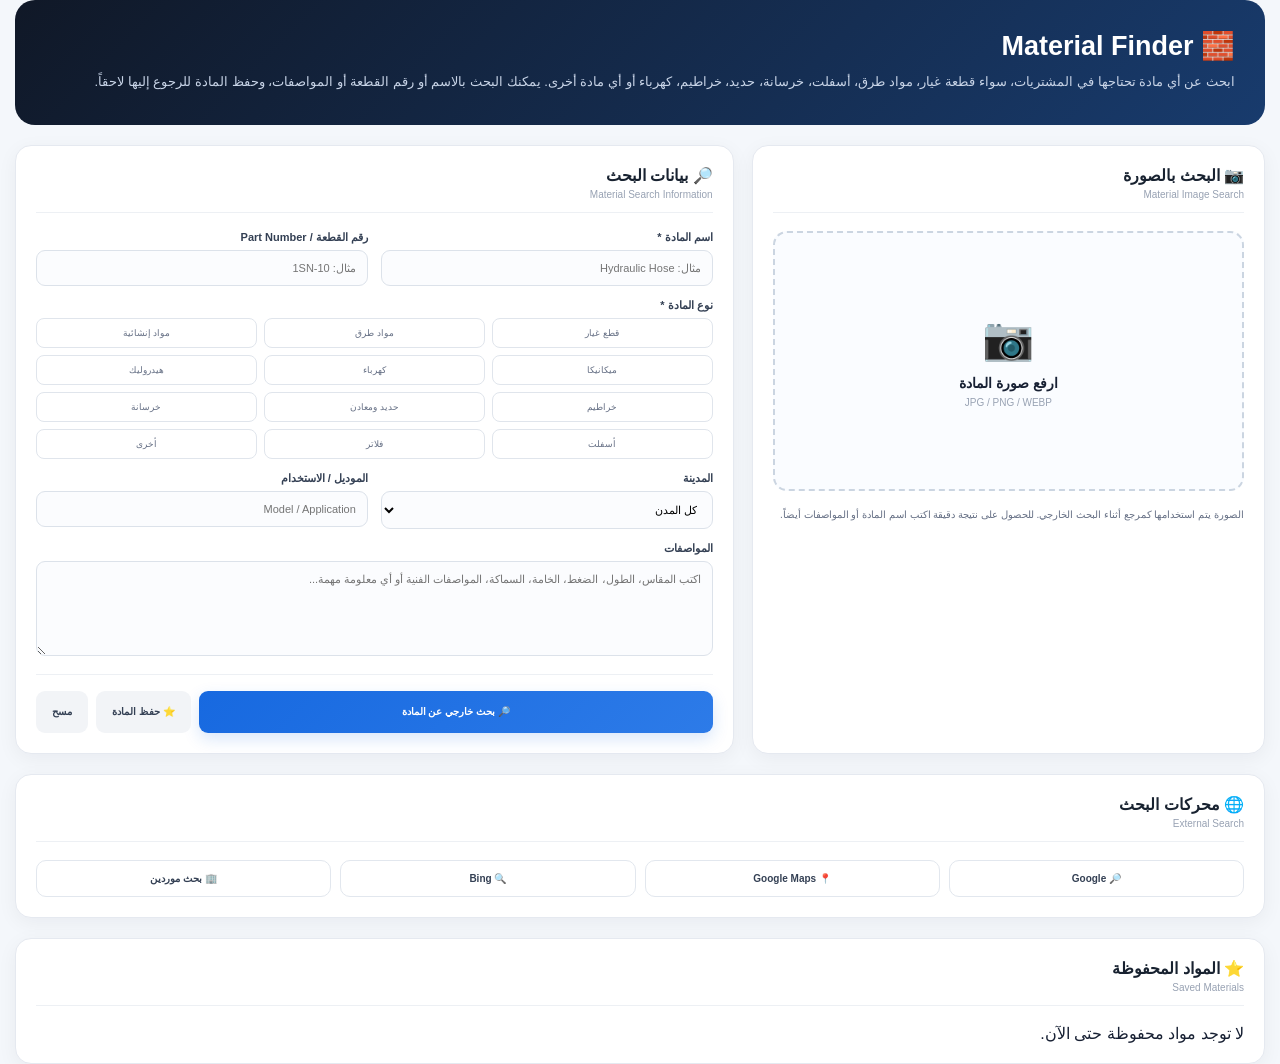
<file: material-finder.html>
<!DOCTYPE html>
<html lang="ar" dir="rtl">

<head>
    <meta charset="UTF-8">
    <meta name="viewport" content="width=device-width, initial-scale=1.0">

    <title>Material Finder | مساعد عبدالله الشحات للمشتريات</title>

    <link rel="stylesheet" href="style.css">

    <style>
        .material-page {
            max-width: 1250px;
            margin: auto;
        }

        .material-hero {
            background: linear-gradient(135deg, #101827, #183b6d);
            color: #fff;
            border-radius: 20px;
            padding: 30px;
            margin-bottom: 20px;
            position: relative;
            overflow: hidden;
        }

        .material-hero h1 {
            margin: 0 0 8px;
            font-size: 27px;
        }

        .material-hero p {
            margin: 0;
            color: #c8d4e7;
            font-size: 13px;
            line-height: 1.9;
        }

        .material-grid {
            display: grid;
            grid-template-columns: 1fr 1.4fr;
            gap: 18px;
        }

        .card {
            background: #fff;
            border: 1px solid #e5e9f0;
            border-radius: 16px;
            padding: 20px;
            box-shadow: 0 5px 20px rgba(16, 24, 40, .05);
        }

        .card-title {
            margin-bottom: 18px;
            padding-bottom: 12px;
            border-bottom: 1px solid #edf0f4;
        }

        .card-title h2 {
            margin: 0;
            font-size: 16px;
            color: #182230;
        }

        .card-title span {
            display: block;
            margin-top: 4px;
            color: #98a2b3;
            font-size: 10px;
        }

        .upload-box {
            min-height: 260px;
            border: 2px dashed #cbd5e1;
            border-radius: 14px;
            background: #fafcff;
            display: flex;
            align-items: center;
            justify-content: center;
            flex-direction: column;
            text-align: center;
            cursor: pointer;
            overflow: hidden;
            transition: .2s;
        }

        .upload-box:hover {
            border-color: #1769e0;
            background: #f5f9ff;
        }

        .upload-icon {
            font-size: 42px;
            margin-bottom: 12px;
        }

        .upload-box strong {
            font-size: 14px;
        }

        .upload-box small {
            margin-top: 6px;
            color: #98a2b3;
            font-size: 10px;
        }

        #material-image {
            display: none;
        }

        #preview {
            display: none;
            width: 100%;
            height: 260px;
            object-fit: contain;
        }

        .form-grid {
            display: grid;
            grid-template-columns: repeat(2, 1fr);
            gap: 13px;
        }

        .field {
            display: flex;
            flex-direction: column;
            gap: 6px;
        }

        .field.full {
            grid-column: 1 / -1;
        }

        .field label {
            font-size: 11px;
            font-weight: 700;
            color: #344054;
        }

        .field input,
        .field select,
        .field textarea {
            width: 100%;
            box-sizing: border-box;
            border: 1px solid #dce2ea;
            border-radius: 9px;
            background: #fbfcfe;
            padding: 11px;
            font-size: 11px;
            outline: none;
        }

        .field textarea {
            min-height: 95px;
            resize: vertical;
        }

        .field input:focus,
        .field select:focus,
        .field textarea:focus {
            border-color: #1769e0;
            background: #fff;
            box-shadow: 0 0 0 3px rgba(23, 105, 224, .08);
        }

        .types {
            display: grid;
            grid-template-columns: repeat(3, 1fr);
            gap: 7px;
        }

        .type-btn {
            border: 1px solid #e0e5ec;
            background: #fff;
            border-radius: 8px;
            padding: 9px 5px;
            cursor: pointer;
            font-size: 9px;
            color: #667085;
        }

        .type-btn:hover,
        .type-btn.active {
            border-color: #1769e0;
            background: #eaf2ff;
            color: #1769e0;
            font-weight: 700;
        }

        .actions {
            display: flex;
            gap: 8px;
            margin-top: 18px;
            padding-top: 16px;
            border-top: 1px solid #edf0f4;
        }

        .btn {
            border: 0;
            border-radius: 9px;
            height: 42px;
            padding: 0 16px;
            cursor: pointer;
            font-size: 10px;
            font-weight: 700;
        }

        .btn-primary {
            flex: 1;
            color: #fff;
            background: linear-gradient(135deg, #1769e0, #2d7be8);
        }

        .btn-secondary {
            background: #f2f4f7;
            color: #344054;
        }

        .search-engines {
            margin-top: 20px;
        }

        .engine-grid {
            display: grid;
            grid-template-columns: repeat(4, 1fr);
            gap: 9px;
        }

        .engine {
            border: 1px solid #e2e7ee;
            background: #fff;
            border-radius: 10px;
            padding: 12px;
            cursor: pointer;
            text-align: center;
            font-size: 10px;
            font-weight: 700;
            color: #344054;
        }

        .engine:hover {
            border-color: #1769e0;
            color: #1769e0;
        }

        .result {
            display: none;
            margin-top: 20px;
        }

        .result.show {
            display: block;
        }

        .result-box {
            display: grid;
            grid-template-columns: repeat(4, 1fr);
            gap: 9px;
        }

        .result-item {
            background: #f8fafc;
            border: 1px solid #edf0f4;
            border-radius: 9px;
            padding: 12px;
        }

        .result-item span {
            display: block;
            color: #98a2b3;
            font-size: 8px;
        }

        .result-item strong {
            display: block;
            margin-top: 4px;
            font-size: 10px;
            color: #182230;
        }

        .saved-list {
            margin-top: 20px;
        }

        .saved-item {
            border: 1px solid #e6eaf0;
            border-radius: 10px;
            padding: 12px;
            margin-top: 8px;
            display: flex;
            align-items: center;
            justify-content: space-between;
            gap: 10px;
        }

        .saved-item strong {
            font-size: 11px;
        }

        .saved-item small {
            display: block;
            color: #98a2b3;
            margin-top: 4px;
            font-size: 9px;
        }

        .saved-item button {
            border: 0;
            background: #fee4e2;
            color: #b42318;
            border-radius: 7px;
            padding: 7px 10px;
            cursor: pointer;
            font-size: 9px;
        }

        @media (max-width: 900px) {
            .material-grid {
                grid-template-columns: 1fr;
            }

            .result-box {
                grid-template-columns: repeat(2, 1fr);
            }

            .engine-grid {
                grid-template-columns: repeat(2, 1fr);
            }
        }

        @media (max-width: 600px) {
            .form-grid {
                grid-template-columns: 1fr;
            }

            .field.full {
                grid-column: auto;
            }

            .types {
                grid-template-columns: repeat(2, 1fr);
            }

            .result-box {
                grid-template-columns: 1fr;
            }

            .actions {
                flex-direction: column;
            }
        }
    </style>
</head>

<body>

<div class="material-page">

    <section class="material-hero">
        <h1>🧱 Material Finder</h1>
        <p>
            ابحث عن أي مادة تحتاجها في المشتريات، سواء قطعة غيار،
            مواد طرق، أسفلت، خرسانة، حديد، خراطيم، كهرباء أو أي مادة أخرى.
            يمكنك البحث بالاسم أو رقم القطعة أو المواصفات، وحفظ المادة للرجوع إليها لاحقاً.
        </p>
    </section>

    <div class="material-grid">

        <!-- IMAGE -->

        <section class="card">

            <div class="card-title">
                <h2>📷 البحث بالصورة</h2>
                <span>Material Image Search</span>
            </div>

            <label class="upload-box" for="material-image">

                <div class="upload-icon" id="upload-icon">
                    📷
                </div>

                <strong id="upload-title">
                    ارفع صورة المادة
                </strong>

                <small id="upload-text">
                    JPG / PNG / WEBP
                </small>

                <img id="preview" alt="Material Preview">

            </label>

            <input
                id="material-image"
                type="file"
                accept="image/png,image/jpeg,image/webp"
            >

            <div style="margin-top:15px;color:#667085;font-size:10px;line-height:1.8;">
                الصورة يتم استخدامها كمرجع أثناء البحث الخارجي.
                للحصول على نتيجة دقيقة اكتب اسم المادة أو المواصفات أيضاً.
            </div>

        </section>


        <!-- INFORMATION -->

        <section class="card">

            <div class="card-title">
                <h2>🔎 بيانات البحث</h2>
                <span>Material Search Information</span>
            </div>

            <div class="form-grid">

                <div class="field">
                    <label>اسم المادة *</label>
                    <input
                        id="material-name"
                        type="text"
                        placeholder="مثال: Hydraulic Hose"
                    >
                </div>

                <div class="field">
                    <label>رقم القطعة / Part Number</label>
                    <input
                        id="part-number"
                        type="text"
                        placeholder="مثال: 1SN-10"
                    >
                </div>

                <div class="field full">
                    <label>نوع المادة *</label>

                    <div class="types">

                        <button class="type-btn" data-type="قطع غيار">
                            قطع غيار
                        </button>

                        <button class="type-btn" data-type="مواد طرق">
                            مواد طرق
                        </button>

                        <button class="type-btn" data-type="مواد إنشائية">
                            مواد إنشائية
                        </button>

                        <button class="type-btn" data-type="ميكانيكا">
                            ميكانيكا
                        </button>

                        <button class="type-btn" data-type="كهرباء">
                            كهرباء
                        </button>

                        <button class="type-btn" data-type="هيدروليك">
                            هيدروليك
                        </button>

                        <button class="type-btn" data-type="خراطيم">
                            خراطيم
                        </button>

                        <button class="type-btn" data-type="حديد ومعادن">
                            حديد ومعادن
                        </button>

                        <button class="type-btn" data-type="خرسانة">
                            خرسانة
                        </button>

                        <button class="type-btn" data-type="أسفلت">
                            أسفلت
                        </button>

                        <button class="type-btn" data-type="فلاتر">
                            فلاتر
                        </button>

                        <button class="type-btn" data-type="أخرى">
                            أخرى
                        </button>

                    </div>
                </div>

                <div class="field">
                    <label>المدينة</label>

                    <select id="city">
                        <option value="">كل المدن</option>
                        <option value="الرياض">الرياض</option>
                        <option value="جدة">جدة</option>
                        <option value="الدمام">الدمام</option>
                        <option value="الخبر">الخبر</option>
                        <option value="الجبيل">الجبيل</option>
                        <option value="مكة">مكة</option>
                        <option value="المدينة المنورة">المدينة المنورة</option>
                        <option value="أخرى">أخرى</option>
                    </select>
                </div>

                <div class="field">
                    <label>الموديل / الاستخدام</label>

                    <input
                        id="model"
                        type="text"
                        placeholder="Model / Application"
                    >
                </div>

                <div class="field full">
                    <label>المواصفات</label>

                    <textarea
                        id="specification"
                        placeholder="اكتب المقاس، الطول، الضغط، الخامة، السماكة، المواصفات الفنية أو أي معلومة مهمة..."
                    ></textarea>
                </div>

            </div>

            <div class="actions">

                <button
                    class="btn btn-primary"
                    id="search-btn"
                >
                    🔎 بحث خارجي عن المادة
                </button>

                <button
                    class="btn btn-secondary"
                    id="save-btn"
                >
                    ⭐ حفظ المادة
                </button>

                <button
                    class="btn btn-secondary"
                    id="clear-btn"
                >
                    مسح
                </button>

            </div>

        </section>

    </div>


    <!-- SEARCH ENGINES -->

    <section class="card search-engines">

        <div class="card-title">
            <h2>🌐 محركات البحث</h2>
            <span>External Search</span>
        </div>

        <div class="engine-grid">

            <button class="engine" data-engine="google">
                🔎 Google
            </button>

            <button class="engine" data-engine="maps">
                📍 Google Maps
            </button>

            <button class="engine" data-engine="bing">
                🔍 Bing
            </button>

            <button class="engine" data-engine="supplier">
                🏢 بحث موردين
            </button>

        </div>

    </section>


    <!-- RESULT -->

    <section class="card result" id="result">

        <div class="card-title">
            <h2>📋 بيانات المادة الحالية</h2>
            <span>Material Record</span>
        </div>

        <div class="result-box">

            <div class="result-item">
                <span>اسم المادة</span>
                <strong id="result-name">—</strong>
            </div>

            <div class="result-item">
                <span>النوع</span>
                <strong id="result-type">—</strong>
            </div>

            <div class="result-item">
                <span>Part Number</span>
                <strong id="result-part">—</strong>
            </div>

            <div class="result-item">
                <span>المدينة</span>
                <strong id="result-city">—</strong>
            </div>

        </div>

    </section>


    <!-- SAVED MATERIALS -->

    <section class="card saved-list">

        <div class="card-title">
            <h2>⭐ المواد المحفوظة</h2>
            <span>Saved Materials</span>
        </div>

        <div id="saved-materials">
            لا توجد مواد محفوظة حتى الآن.
        </div>

    </section>

</div>


<script>

    let selectedType = "";
    let imageData = "";


    const $ = id => document.getElementById(id);


    /* IMAGE */

    $("material-image").addEventListener("change", function () {

        const file = this.files[0];

        if (!file) return;

        if (!file.type.startsWith("image/")) {
            alert("الملف المختار ليس صورة صحيحة.");
            return;
        }

        const reader = new FileReader();

        reader.onload = function (event) {

            imageData = event.target.result;

            $("preview").src = imageData;
            $("preview").style.display = "block";

            $("upload-icon").style.display = "none";
            $("upload-title").style.display = "none";
            $("upload-text").style.display = "none";

        };

        reader.readAsDataURL(file);

    });


    /* MATERIAL TYPES */

    document.querySelectorAll(".type-btn").forEach(button => {

        button.addEventListener("click", function () {

            document
                .querySelectorAll(".type-btn")
                .forEach(btn => btn.classList.remove("active"));

            this.classList.add("active");

            selectedType = this.dataset.type;

        });

    });


    /* BUILD SEARCH QUERY */

    function buildSearchQuery() {

        const name = $("material-name").value.trim();
        const part = $("part-number").value.trim();
        const city = $("city").value;
        const model = $("model").value.trim();
        const specification = $("specification").value.trim();

        let parts = [];

        if (name) parts.push(name);
        if (part) parts.push(part);
        if (selectedType) parts.push(selectedType);
        if (model) parts.push(model);
        if (specification) parts.push(specification);

        parts.push("Saudi Arabia");

        if (city) {
            parts.push(city);
        }

        return parts.join(" ");

    }


    /* EXTERNAL SEARCH */

    function externalSearch(engine) {

        const name = $("material-name").value.trim();

        if (!name) {
            alert("اكتب اسم المادة أولاً.");
            $("material-name").focus();
            return;
        }

        const query = encodeURIComponent(buildSearchQuery());

        let url = "";

        if (engine === "google") {

            url =
                "https://www.google.com/search?q=" +
                query;

        }

        else if (engine === "maps") {

            url =
                "https://www.google.com/maps/search/" +
                query;

        }

        else if (engine === "bing") {

            url =
                "https://www.bing.com/search?q=" +
                query;

        }

        else if (engine === "supplier") {

            url =
                "https://www.google.com/search?q=" +
                encodeURIComponent(
                    buildSearchQuery() +
                    " supplier شركة مورد"
                );

        }

        window.open(
            url,
            "_blank",
            "noopener,noreferrer"
        );

    }


    document.querySelectorAll(".engine").forEach(button => {

        button.addEventListener("click", function () {

            externalSearch(this.dataset.engine);

        });

    });


    /* MAIN SEARCH */

    $("search-btn").addEventListener("click", function () {

        const name = $("material-name").value.trim();

        if (!name) {
            alert("اكتب اسم المادة أولاً.");
            return;
        }

        if (!selectedType) {
            alert("اختر نوع المادة أولاً.");
            return;
        }

        $("result-name").textContent = name;
        $("result-type").textContent = selectedType;
        $("result-part").textContent =
            $("part-number").value.trim() || "غير محدد";
        $("result-city").textContent =
            $("city").value || "كل المدن";

        $("result").classList.add("show");

        externalSearch("supplier");

    });


    /* SAVE */

    $("save-btn").addEventListener("click", function () {

        const name = $("material-name").value.trim();

        if (!name) {
            alert("اكتب اسم المادة قبل الحفظ.");
            return;
        }

        const material = {

            id: "MAT-" + Date.now(),

            name: name,

            type: selectedType,

            partNumber:
                $("part-number").value.trim(),

            city:
                $("city").value,

            model:
                $("model").value.trim(),

            specification:
                $("specification").value.trim(),

            image:
                imageData,

            createdAt:
                new Date().toISOString()

        };


        let materials =
            JSON.parse(
                localStorage.getItem("procurex_materials")
            ) || [];


        materials.push(material);


        localStorage.setItem(
            "procurex_materials",
            JSON.stringify(materials)
        );


        loadSavedMaterials();

        alert("تم حفظ المادة بنجاح ⭐");

    });


    /* LOAD SAVED */

    function loadSavedMaterials() {

        const container = $("saved-materials");

        let materials =
            JSON.parse(
                localStorage.getItem("procurex_materials")
            ) || [];


        if (!materials.length) {

            container.textContent =
                "لا توجد مواد محفوظة حتى الآن.";

            return;
        }


        container.innerHTML = "";


        materials
            .slice()
            .reverse()
            .forEach(material => {

                const item =
                    document.createElement("div");

                item.className = "saved-item";


                const info =
                    document.createElement("div");

                info.innerHTML = `
                    <strong>${escapeHtml(material.name)}</strong>
                    <small>
                        ${escapeHtml(material.type || "غير محدد")}
                        ${material.city ? " — " + escapeHtml(material.city) : ""}
                        ${material.partNumber ? " — " + escapeHtml(material.partNumber) : ""}
                    </small>
                `;


                const deleteButton =
                    document.createElement("button");

                deleteButton.textContent =
                    "حذف";


                deleteButton.addEventListener(
                    "click",
                    function () {

                        deleteMaterial(material.id);

                    }
                );


                item.appendChild(info);
                item.appendChild(deleteButton);

                container.appendChild(item);

            });

    }


    /* DELETE */

    function deleteMaterial(id) {

        let materials =
            JSON.parse(
                localStorage.getItem("procurex_materials")
            ) || [];


        materials =
            materials.filter(
                material => material.id !== id
            );


        localStorage.setItem(
            "procurex_materials",
            JSON.stringify(materials)
        );


        loadSavedMaterials();

    }


    /* CLEAR */

    $("clear-btn").addEventListener("click", function () {

        $("material-name").value = "";
        $("part-number").value = "";
        $("city").value = "";
        $("model").value = "";
        $("specification").value = "";

        selectedType = "";
        imageData = "";

        document
            .querySelectorAll(".type-btn")
            .forEach(btn => btn.classList.remove("active"));

        $("material-image").value = "";

        $("preview").src = "";
        $("preview").style.display = "none";

        $("upload-icon").style.display = "block";
        $("upload-title").style.display = "block";
        $("upload-text").style.display = "block";

        $("result").classList.remove("show");

    });


    /* HTML SAFETY */

    function escapeHtml(value) {

        return String(value)
            .replace(/&/g, "&amp;")
            .replace(/</g, "&lt;")
            .replace(/>/g, "&gt;")
            .replace(/"/g, "&quot;")
            .replace(/'/g, "&#039;");

    }


    /* START */

    loadSavedMaterials();

</script>

</body>
</html>
</file>
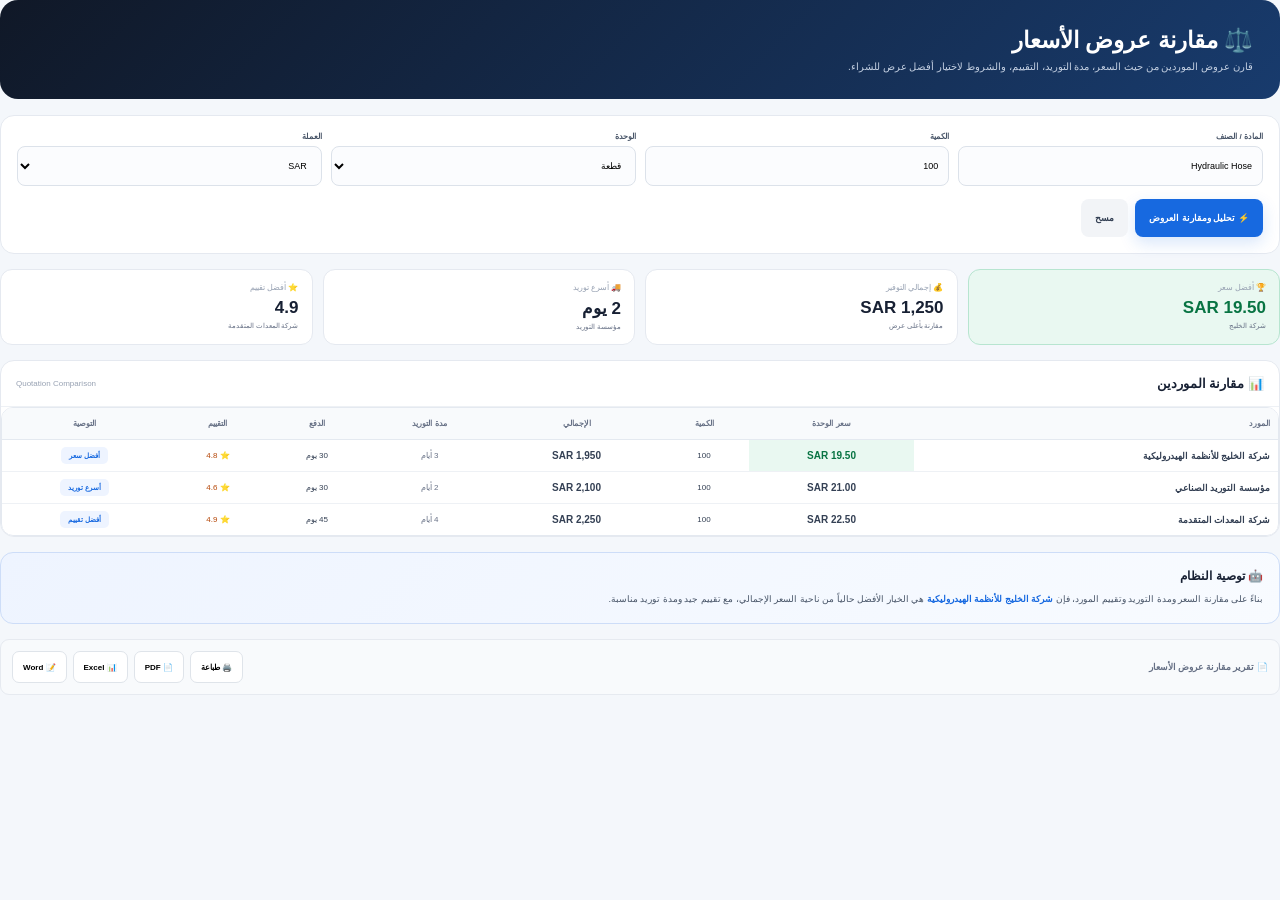
<file: quotation-comparison.html>
<!DOCTYPE html>
<html lang="ar" dir="rtl">

<head>
    <meta charset="UTF-8">
    <meta name="viewport" content="width=device-width, initial-scale=1.0">

    <title>Quotation Comparison | ProcureX</title>

    <link rel="stylesheet" href="style.css">

    <style>

        .comparison-page {
            max-width: 1300px;
            margin: auto;
        }

        .page-header {
            background: linear-gradient(135deg,#101827,#183b6d);
            color: white;
            border-radius: 18px;
            padding: 27px;
            margin-bottom: 16px;
        }

        .page-header h2 {
            font-size: 23px;
            margin-bottom: 7px;
        }

        .page-header p {
            color: #c4d0e2;
            font-size: 10px;
        }

        .control-card {
            background: white;
            border: 1px solid #e5e9f0;
            border-radius: 14px;
            padding: 16px;
            margin-bottom: 15px;
        }

        .control-grid {
            display: grid;
            grid-template-columns:
                1fr 1fr 1fr 1fr;
            gap: 9px;
        }

        .field {
            display: flex;
            flex-direction: column;
            gap: 5px;
        }

        .field label {
            font-size: 8px;
            color: #475467;
            font-weight: 700;
        }

        .field input,
        .field select {
            height: 40px;
            border: 1px solid #dce2ea;
            border-radius: 8px;
            padding: 0 10px;
            font-size: 9px;
            outline: none;
            background: #fbfcfe;
        }

        .field input:focus,
        .field select:focus {
            border-color: #1769e0;
        }

        .actions {
            display: flex;
            gap: 7px;
            margin-top: 13px;
        }

        .btn {
            height: 38px;
            padding: 0 14px;
            border: 0;
            border-radius: 8px;
            cursor: pointer;
            font-size: 9px;
            font-weight: 700;
        }

        .btn-primary {
            background: #1769e0;
            color: white;
        }

        .btn-secondary {
            background: #f2f4f7;
            color: #344054;
        }

        /* ================= SUMMARY ================= */

        .summary-grid {
            display: grid;
            grid-template-columns:
                repeat(4,1fr);
            gap: 10px;
            margin-bottom: 15px;
        }

        .summary-card {
            background: white;
            border: 1px solid #e5e9f0;
            border-radius: 12px;
            padding: 13px;
        }

        .summary-card span {
            display: block;
            color: #98a2b3;
            font-size: 8px;
            margin-bottom: 6px;
        }

        .summary-card strong {
            font-size: 17px;
        }

        .summary-card small {
            display: block;
            color: #667085;
            font-size: 7px;
            margin-top: 4px;
        }

        .best {
            background: #e9f8f1;
            border-color: #b7e5d0;
        }

        .best strong {
            color: #087443;
        }

        /* ================= COMPARISON ================= */

        .table-card {
            background: white;
            border: 1px solid #e5e9f0;
            border-radius: 14px;
            overflow: hidden;
        }

        .table-title {
            padding: 15px;
            border-bottom: 1px solid #eef1f5;
            display: flex;
            justify-content: space-between;
            align-items: center;
        }

        .table-title h3 {
            font-size: 13px;
        }

        .table-title span {
            color: #98a2b3;
            font-size: 8px;
        }

        .table-wrapper {
            overflow-x: auto;
        }

        table {
            width: 100%;
            border-collapse: collapse;
            min-width: 900px;
        }

        th {
            background: #f8fafc;
            color: #667085;
            font-size: 8px;
            padding: 11px 8px;
            text-align: center;
            white-space: nowrap;
        }

        td {
            border-top: 1px solid #eef1f5;
            padding: 10px 8px;
            font-size: 8px;
            text-align: center;
        }

        td:first-child,
        th:first-child {
            text-align: right;
        }

        .supplier-head {
            font-weight: 800;
            font-size: 9px;
        }

        .price {
            font-weight: 800;
            font-size: 10px;
        }

        .best-price {
            background: #e9f8f1;
            color: #087443;
            font-weight: 800;
        }

        .delivery {
            color: #667085;
        }

        .rating {
            color: #b54708;
        }

        .winner {
            background: #eef4ff;
            color: #1769e0;
            padding: 5px 8px;
            border-radius: 5px;
            font-size: 7px;
            font-weight: 800;
        }

        /* ================= RECOMMENDATION ================= */

        .recommendation {
            margin-top: 15px;
            background: linear-gradient(
                135deg,
                #eef4ff,
                #f8fbff
            );

            border: 1px solid #cdddf8;

            border-radius: 13px;

            padding: 16px;
        }

        .recommendation h3 {
            font-size: 12px;
            margin-bottom: 8px;
        }

        .recommendation p {
            font-size: 9px;
            color: #475467;
            line-height: 1.8;
        }

        .recommendation strong {
            color: #1769e0;
        }

        /* ================= FOOTER ================= */

        .export-bar {
            display: flex;
            justify-content: space-between;
            align-items: center;
            margin-top: 15px;
            padding: 11px;
            background: #f8fafc;
            border: 1px solid #e6eaf0;
            border-radius: 9px;
        }

        .export-buttons {
            display: flex;
            gap: 6px;
        }

        .export-button {
            height: 32px;
            padding: 0 10px;
            border: 1px solid #dfe4ea;
            border-radius: 7px;
            background: white;
            cursor: pointer;
            font-size: 8px;
            font-weight: 700;
        }

        @media(max-width:900px) {

            .control-grid {
                grid-template-columns:
                    repeat(2,1fr);
            }

            .summary-grid {
                grid-template-columns:
                    repeat(2,1fr);
            }

        }

        @media(max-width:600px) {

            .control-grid {
                grid-template-columns: 1fr;
            }

            .summary-grid {
                grid-template-columns: 1fr;
            }

            .actions {
                flex-direction: column;
            }

            .export-bar {
                flex-direction: column;
                gap: 8px;
                align-items: stretch;
            }

            .export-buttons {
                width: 100%;
            }

            .export-button {
                flex: 1;
            }

        }

    </style>

</head>


<body>


<div class="comparison-page">


    <!-- ================= HEADER ================= -->

    <div class="page-header">

        <h2>
            ⚖️ مقارنة عروض الأسعار
        </h2>

        <p>
            قارن عروض الموردين من حيث السعر،
            مدة التوريد، التقييم، والشروط لاختيار
            أفضل عرض للشراء.
        </p>

    </div>


    <!-- ================= INPUT ================= -->

    <div class="control-card">

        <div class="control-grid">


            <div class="field">

                <label>
                    المادة / الصنف
                </label>

                <input
                    id="material"
                    type="text"
                    placeholder="اسم المادة"
                    value="Hydraulic Hose"
                >

            </div>


            <div class="field">

                <label>
                    الكمية
                </label>

                <input
                    id="quantity"
                    type="number"
                    value="100"
                >

            </div>


            <div class="field">

                <label>
                    الوحدة
                </label>

                <select id="unit">

                    <option>
                        قطعة
                    </option>

                    <option>
                        متر
                    </option>

                    <option>
                        كيلو
                    </option>

                    <option>
                        طن
                    </option>

                    <option>
                        كرتون
                    </option>

                </select>

            </div>


            <div class="field">

                <label>
                    العملة
                </label>

                <select id="currency">

                    <option>
                        SAR
                    </option>

                    <option>
                        USD
                    </option>

                    <option>
                        EUR
                    </option>

                </select>

            </div>

        </div>


        <div class="actions">

            <button
                class="btn btn-primary"
                onclick="calculateComparison()"
            >
                ⚡ تحليل ومقارنة العروض
            </button>


            <button
                class="btn btn-secondary"
                onclick="resetComparison()"
            >
                مسح
            </button>

        </div>

    </div>


    <!-- ================= SUMMARY ================= -->

    <div class="summary-grid">


        <div class="summary-card best">

            <span>
                🏆 أفضل سعر
            </span>

            <strong id="best-price">
                19.50 SAR
            </strong>

            <small id="best-price-supplier">
                شركة الخليج
            </small>

        </div>


        <div class="summary-card">

            <span>
                💰 إجمالي التوفير
            </span>

            <strong id="saving">
                1,250 SAR
            </strong>

            <small>
                مقارنة بأعلى عرض
            </small>

        </div>


        <div class="summary-card">

            <span>
                🚚 أسرع توريد
            </span>

            <strong id="fastest">
                2 يوم
            </strong>

            <small id="fastest-supplier">
                مؤسسة التوريد
            </small>

        </div>


        <div class="summary-card">

            <span>
                ⭐ أفضل تقييم
            </span>

            <strong id="best-rating">
                4.9
            </strong>

            <small id="rating-supplier">
                شركة المعدات المتقدمة
            </small>

        </div>

    </div>


    <!-- ================= TABLE ================= -->

    <div class="table-card">


        <div class="table-title">

            <h3>
                📊 مقارنة الموردين
            </h3>

            <span>
                Quotation Comparison
            </span>

        </div>


        <div class="table-wrapper">

            <table>

                <thead>

                    <tr>

                        <th>
                            المورد
                        </th>

                        <th>
                            سعر الوحدة
                        </th>

                        <th>
                            الكمية
                        </th>

                        <th>
                            الإجمالي
                        </th>

                        <th>
                            مدة التوريد
                        </th>

                        <th>
                            الدفع
                        </th>

                        <th>
                            التقييم
                        </th>

                        <th>
                            التوصية
                        </th>

                    </tr>

                </thead>


                <tbody id="comparison-body">

                    <tr>

                        <td class="supplier-head">
                            شركة الخليج للأنظمة الهيدروليكية
                        </td>

                        <td class="price best-price">
                            19.50 SAR
                        </td>

                        <td>
                            100
                        </td>

                        <td class="price">
                            1,950 SAR
                        </td>

                        <td class="delivery">
                            3 أيام
                        </td>

                        <td>
                            30 يوم
                        </td>

                        <td class="rating">
                            ⭐ 4.8
                        </td>

                        <td>
                            <span class="winner">
                                أفضل سعر
                            </span>
                        </td>

                    </tr>


                    <tr>

                        <td class="supplier-head">
                            مؤسسة التوريد الصناعي
                        </td>

                        <td class="price">
                            21.00 SAR
                        </td>

                        <td>
                            100
                        </td>

                        <td class="price">
                            2,100 SAR
                        </td>

                        <td class="delivery">
                            2 أيام
                        </td>

                        <td>
                            30 يوم
                        </td>

                        <td class="rating">
                            ⭐ 4.6
                        </td>

                        <td>
                            <span class="winner">
                                أسرع توريد
                            </span>
                        </td>

                    </tr>


                    <tr>

                        <td class="supplier-head">
                            شركة المعدات المتقدمة
                        </td>

                        <td class="price">
                            22.50 SAR
                        </td>

                        <td>
                            100
                        </td>

                        <td class="price">
                            2,250 SAR
                        </td>

                        <td class="delivery">
                            4 أيام
                        </td>

                        <td>
                            45 يوم
                        </td>

                        <td class="rating">
                            ⭐ 4.9
                        </td>

                        <td>
                            <span class="winner">
                                أفضل تقييم
                            </span>
                        </td>

                    </tr>

                </tbody>

            </table>

        </div>

    </div>


    <!-- ================= RECOMMENDATION ================= -->

    <div class="recommendation">

        <h3>
            🤖 توصية النظام
        </h3>

        <p id="recommendation-text">

            بناءً على مقارنة السعر ومدة التوريد
            وتقييم المورد، فإن
            <strong>
                شركة الخليج للأنظمة الهيدروليكية
            </strong>
            هي الخيار الأفضل حالياً من ناحية
            السعر الإجمالي، مع تقييم جيد ومدة توريد
            مناسبة.

        </p>

    </div>


    <!-- ================= EXPORT ================= -->

    <div class="export-bar">

        <span style="
            font-size:9px;
            color:#667085;
            font-weight:600;
        ">
            📄 تقرير مقارنة عروض الأسعار
        </span>


        <div class="export-buttons">

            <button
                class="export-button"
                onclick="window.print()"
            >
                🖨️ طباعة
            </button>


            <button
                class="export-button"
                onclick="exportComparison('pdf')"
            >
                📄 PDF
            </button>


            <button
                class="export-button"
                onclick="exportComparison('excel')"
            >
                📊 Excel
            </button>


            <button
                class="export-button"
                onclick="exportComparison('word')"
            >
                📝 Word
            </button>

        </div>

    </div>


</div>


<script>


    /*
     * عروض الأسعار
     *
     * لاحقاً سيتم ربطها بقاعدة البيانات
     * أو إدخالها مباشرة من عروض الموردين.
     */

    const quotations = [

        {
            supplier:
                "شركة الخليج للأنظمة الهيدروليكية",

            price:
                19.50,

            delivery:
                3,

            payment:
                "30 يوم",

            rating:
                4.8

        },


        {
            supplier:
                "مؤسسة التوريد الصناعي",

            price:
                21.00,

            delivery:
                2,

            payment:
                "30 يوم",

            rating:
                4.6

        },


        {
            supplier:
                "شركة المعدات المتقدمة",

            price:
                22.50,

            delivery:
                4,

            payment:
                "45 يوم",

            rating:
                4.9

        }

    ];


    /*
     * تشغيل المقارنة
     */

    function calculateComparison() {


        const quantity =
            Number(
                document
                    .getElementById(
                        "quantity"
                    )
                    .value
            ) || 1;


        const material =
            document
                .getElementById(
                    "material"
                )
                .value;


        /*
         * أقل سعر
         */

        const lowest =
            Math.min(
                ...quotations.map(
                    q => q.price
                )
            );


        /*
         * أعلى سعر
         */

        const highest =
            Math.max(
                ...quotations.map(
                    q => q.price
                )
            );


        /*
         * أسرع توريد
         */

        const fastest =
            Math.min(
                ...quotations.map(
                    q => q.delivery
                )
            );


        /*
         * أعلى تقييم
         */

        const bestRating =
            Math.max(
                ...quotations.map(
                    q => q.rating
                )
            );


        const lowestSupplier =
            quotations.find(
                q =>
                    q.price === lowest
            );


        const fastestSupplier =
            quotations.find(
                q =>
                    q.delivery === fastest
            );


        const ratingSupplier =
            quotations.find(
                q =>
                    q.rating === bestRating
            );


        /*
         * التوفير
         */

        const saving =
            (
                (highest - lowest) *
                quantity
            );


        /*
         * تحديث الملخص
         */

        document
            .getElementById(
                "best-price"
            )
            .textContent =
            lowest.toFixed(2) +
            " SAR";


        document
            .getElementById(
                "best-price-supplier"
            )
            .textContent =
            lowestSupplier.supplier;


        document
            .getElementById(
                "saving"
            )
            .textContent =
            saving.toLocaleString(
                "en-US"
            ) +
            " SAR";


        document
            .getElementById(
                "fastest"
            )
            .textContent =
            fastest +
            " يوم";


        document
            .getElementById(
                "fastest-supplier"
            )
            .textContent =
            fastestSupplier.supplier;


        document
            .getElementById(
                "best-rating"
            )
            .textContent =
            bestRating;


        document
            .getElementById(
                "rating-supplier"
            )
            .textContent =
            ratingSupplier.supplier;


        /*
         * تحديث التوصية
         */

        document
            .getElementById(
                "recommendation-text"
            )
            .innerHTML =

            `
                بعد تحليل عرض
                <strong>
                    ${material || "المادة"}
                </strong>
                من حيث السعر ومدة التوريد
                وتقييم المورد، فإن
                <strong>
                    ${lowestSupplier.supplier}
                </strong>
                يقدم أقل سعر بإجمالي
                <strong>
                    ${(lowest * quantity).toLocaleString("en-US")} SAR
                </strong>.
            `;

    }


    /*
     * إعادة التعيين
     */

    function resetComparison() {

        document
            .getElementById(
                "material"
            )
            .value = "";


        document
            .getElementById(
                "quantity"
            )
            .value = 1;


        document
            .getElementById(
                "best-price"
            )
            .textContent =
            "-";


        document
            .getElementById(
                "saving"
            )
            .textContent =
            "-";


        document
            .getElementById(
                "fastest"
            )
            .textContent =
            "-";


        document
            .getElementById(
                "best-rating"
            )
            .textContent =
            "-";

    }


    /*
     * التصدير
     */

    function exportComparison(
        type
    ) {

        if (type === "pdf") {

            alert(
                "سيتم تجهيز تقرير PDF للمقارنة."
            );

        }


        if (type === "excel") {

            alert(
                "سيتم تجهيز ملف Excel للمقارنة."
            );

        }


        if (type === "word") {

            alert(
                "سيتم تجهيز ملف Word للمقارنة."
            );

        }

    }


</script>


</body>

</html>
</file>
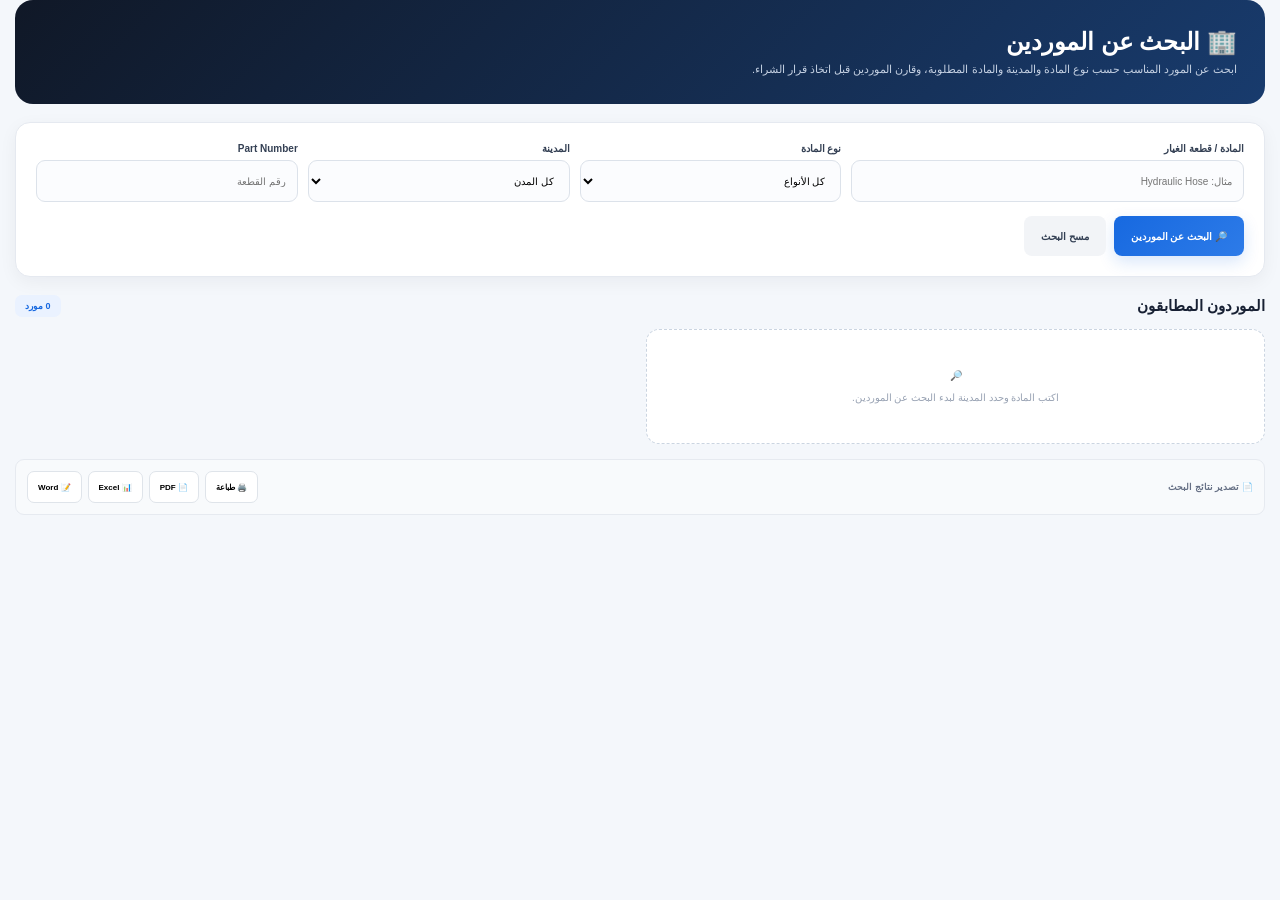
<file: supplier-finder.html>
<!DOCTYPE html>
<html lang="ar" dir="rtl">

<head>
    <meta charset="UTF-8">
    <meta name="viewport" content="width=device-width, initial-scale=1.0">

    <title>Supplier Finder | ProcureX</title>

    <link rel="stylesheet" href="style.css">

    <style>
        .supplier-page {
            max-width: 1250px;
            margin: auto;
        }

        .supplier-hero {
            background: linear-gradient(135deg, #101827, #183b6d);
            color: white;
            border-radius: 18px;
            padding: 28px;
            margin-bottom: 18px;
        }

        .supplier-hero h2 {
            font-size: 24px;
            margin-bottom: 7px;
        }

        .supplier-hero p {
            color: #c4d0e2;
            font-size: 11px;
        }

        .search-card {
            background: #fff;
            border: 1px solid #e5e9f0;
            border-radius: 15px;
            padding: 20px;
            box-shadow: 0 5px 18px rgba(16,24,40,.05);
        }

        .search-grid {
            display: grid;
            grid-template-columns: 1.5fr 1fr 1fr 1fr;
            gap: 10px;
        }

        .field {
            display: flex;
            flex-direction: column;
            gap: 6px;
        }

        .field label {
            font-size: 10px;
            font-weight: 700;
            color: #344054;
        }

        .field input,
        .field select {
            height: 42px;
            border: 1px solid #dce2ea;
            border-radius: 9px;
            background: #fbfcfe;
            padding: 0 11px;
            font-size: 10px;
            outline: none;
        }

        .field input:focus,
        .field select:focus {
            border-color: #1769e0;
            box-shadow: 0 0 0 3px rgba(23,105,224,.08);
        }

        .search-actions {
            display: flex;
            gap: 8px;
            margin-top: 14px;
        }

        .btn {
            height: 40px;
            padding: 0 17px;
            border: 0;
            border-radius: 8px;
            cursor: pointer;
            font-size: 10px;
            font-weight: 700;
        }

        .btn-primary {
            color: white;
            background: linear-gradient(135deg,#1769e0,#2d7be8);
        }

        .btn-secondary {
            background: #f2f4f7;
            color: #344054;
        }

        .results {
            margin-top: 18px;
        }

        .results-header {
            display: flex;
            align-items: center;
            justify-content: space-between;
            margin-bottom: 12px;
        }

        .results-header h3 {
            font-size: 15px;
        }

        .results-count {
            background: #eaf2ff;
            color: #1769e0;
            padding: 6px 10px;
            border-radius: 7px;
            font-size: 9px;
            font-weight: 700;
        }

        .supplier-list {
            display: grid;
            grid-template-columns: repeat(2,1fr);
            gap: 12px;
        }

        .supplier-card {
            background: white;
            border: 1px solid #e5e9f0;
            border-radius: 13px;
            padding: 16px;
            transition: .2s;
        }

        .supplier-card:hover {
            transform: translateY(-2px);
            box-shadow: 0 8px 25px rgba(16,24,40,.08);
            border-color: #b9cdf0;
        }

        .supplier-top {
            display: flex;
            justify-content: space-between;
            gap: 10px;
        }

        .supplier-name {
            display: flex;
            gap: 10px;
            align-items: center;
        }

        .supplier-logo {
            width: 43px;
            height: 43px;
            border-radius: 10px;
            background: #eef4ff;
            display: flex;
            align-items: center;
            justify-content: center;
            font-size: 20px;
        }

        .supplier-name h4 {
            font-size: 12px;
            margin-bottom: 3px;
        }

        .supplier-name span {
            color: #98a2b3;
            font-size: 8px;
        }

        .rating {
            color: #b54708;
            background: #fff7e6;
            padding: 5px 7px;
            border-radius: 6px;
            font-size: 8px;
            font-weight: 700;
            height: fit-content;
        }

        .supplier-info {
            display: grid;
            grid-template-columns: repeat(2,1fr);
            gap: 7px;
            margin-top: 13px;
        }

        .info-box {
            background: #f8fafc;
            border-radius: 8px;
            padding: 8px;
        }

        .info-box span {
            display: block;
            color: #98a2b3;
            font-size: 7px;
            margin-bottom: 3px;
        }

        .info-box strong {
            font-size: 9px;
        }

        .tags {
            display: flex;
            flex-wrap: wrap;
            gap: 5px;
            margin-top: 11px;
        }

        .tag {
            background: #f2f4f7;
            color: #475467;
            border-radius: 5px;
            padding: 4px 7px;
            font-size: 7px;
        }

        .supplier-actions {
            display: flex;
            gap: 6px;
            margin-top: 12px;
            padding-top: 11px;
            border-top: 1px solid #eef1f5;
        }

        .small-btn {
            flex: 1;
            height: 33px;
            border-radius: 7px;
            border: 1px solid #dfe4ea;
            background: white;
            cursor: pointer;
            font-size: 8px;
            font-weight: 700;
        }

        .small-btn.primary {
            background: #1769e0;
            color: white;
            border-color: #1769e0;
        }

        .empty-state {
            background: white;
            border: 1px dashed #cbd5e1;
            border-radius: 13px;
            text-align: center;
            padding: 40px 20px;
            color: #98a2b3;
            font-size: 10px;
        }

        .export-bar {
            display: flex;
            justify-content: space-between;
            align-items: center;
            margin-top: 15px;
            padding: 11px;
            background: #f8fafc;
            border: 1px solid #e6eaf0;
            border-radius: 9px;
        }

        .export-buttons {
            display: flex;
            gap: 6px;
        }

        .export-button {
            height: 32px;
            padding: 0 10px;
            border: 1px solid #dfe4ea;
            border-radius: 7px;
            background: white;
            cursor: pointer;
            font-size: 8px;
            font-weight: 700;
        }

        @media(max-width:900px) {
            .search-grid {
                grid-template-columns: repeat(2,1fr);
            }

            .supplier-list {
                grid-template-columns: 1fr;
            }
        }

        @media(max-width:600px) {
            .search-grid {
                grid-template-columns: 1fr;
            }

            .search-actions {
                flex-direction: column;
            }

            .supplier-info {
                grid-template-columns: 1fr;
            }

            .export-bar {
                flex-direction: column;
                align-items: flex-start;
                gap: 8px;
            }

            .export-buttons {
                width: 100%;
            }

            .export-button {
                flex: 1;
            }
        }
    </style>
</head>

<body>

<div class="supplier-page">

    <div class="supplier-hero">
        <h2>🏢 البحث عن الموردين</h2>
        <p>
            ابحث عن المورد المناسب حسب نوع المادة والمدينة
            والمادة المطلوبة، وقارن الموردين قبل اتخاذ قرار الشراء.
        </p>
    </div>


    <!-- SEARCH -->

    <div class="search-card">

        <div class="search-grid">

            <div class="field">
                <label>المادة / قطعة الغيار</label>
                <input
                    id="supplier-material"
                    type="text"
                    placeholder="مثال: Hydraulic Hose"
                >
            </div>

            <div class="field">
                <label>نوع المادة</label>

                <select id="supplier-type">
                    <option value="">كل الأنواع</option>
                    <option value="قطع غيار">قطع غيار</option>
                    <option value="ميكانيكا">ميكانيكا</option>
                    <option value="كهرباء">كهرباء</option>
                    <option value="هيدروليك">هيدروليك</option>
                    <option value="فلاتر">فلاتر</option>
                    <option value="خراطيم">خراطيم</option>
                    <option value="مواد إنشائية">مواد إنشائية</option>
                    <option value="مواد خام">مواد خام</option>
                    <option value="العدد والأدوات">العدد والأدوات</option>
                    <option value="سلامة">سلامة</option>
                </select>
            </div>

            <div class="field">
                <label>المدينة</label>

                <select id="supplier-city">
                    <option value="">كل المدن</option>
                    <option value="الرياض">الرياض</option>
                    <option value="جدة">جدة</option>
                    <option value="الدمام">الدمام</option>
                    <option value="الخبر">الخبر</option>
                    <option value="مكة">مكة</option>
                    <option value="المدينة المنورة">المدينة المنورة</option>
                </select>
            </div>

            <div class="field">
                <label>Part Number</label>
                <input
                    id="supplier-part"
                    type="text"
                    placeholder="رقم القطعة"
                >
            </div>

        </div>

        <div class="search-actions">

            <button
                class="btn btn-primary"
                id="find-suppliers"
            >
                🔎 البحث عن الموردين
            </button>

            <button
                class="btn btn-secondary"
                id="clear-supplier-search"
            >
                مسح البحث
            </button>

        </div>

    </div>


    <!-- RESULTS -->

    <div class="results">

        <div class="results-header">

            <h3>الموردون المطابقون</h3>

            <div
                class="results-count"
                id="results-count"
            >
                0 مورد
            </div>

        </div>


        <div
            class="supplier-list"
            id="supplier-list"
        >

            <div class="empty-state">

                🔎

                <br><br>

                اكتب المادة وحدد المدينة لبدء البحث
                عن الموردين.

            </div>

        </div>


        <!-- EXPORT -->

        <div class="export-bar">

            <span style="
                font-size:9px;
                color:#667085;
                font-weight:600;
            ">
                📄 تصدير نتائج البحث
            </span>

            <div class="export-buttons">

                <button
                    class="export-button"
                    onclick="window.print()"
                >
                    🖨️ طباعة
                </button>

                <button
                    class="export-button"
                    onclick="supplierExport('pdf')"
                >
                    📄 PDF
                </button>

                <button
                    class="export-button"
                    onclick="supplierExport('excel')"
                >
                    📊 Excel
                </button>

                <button
                    class="export-button"
                    onclick="supplierExport('word')"
                >
                    📝 Word
                </button>

            </div>

        </div>

    </div>

</div>


<script>

    /*
     * قاعدة بيانات تجريبية مؤقتة.
     *
     * بعد الانتهاء من الواجهة سيتم استبدالها
     * بقاعدة بيانات الموردين الحقيقية.
     */

    const suppliers = [

        {
            name: "شركة الخليج للأنظمة الهيدروليكية",
            city: "الرياض",
            type: "هيدروليك",
            rating: "4.8",
            phone: "0500000000",
            location: "المدينة الصناعية الثانية",
            tags: [
                "خراطيم",
                "Hydraulic",
                "Fittings"
            ]
        },

        {
            name: "مؤسسة التوريد الصناعي",
            city: "الرياض",
            type: "قطع غيار",
            rating: "4.6",
            phone: "0511111111",
            location: "المدينة الصناعية",
            tags: [
                "قطع غيار",
                "معدات",
                "صيانة"
            ]
        },

        {
            name: "شركة الدمام للمعدات الصناعية",
            city: "الدمام",
            type: "ميكانيكا",
            rating: "4.7",
            phone: "0522222222",
            location: "المدينة الصناعية الثانية",
            tags: [
                "ميكانيكا",
                "معدات",
                "Spare Parts"
            ]
        },

        {
            name: "مؤسسة الشرق للكهرباء",
            city: "الرياض",
            type: "كهرباء",
            rating: "4.5",
            phone: "0533333333",
            location: "الرياض",
            tags: [
                "كهرباء",
                "لوحات",
                "كابلات"
            ]
        },

        {
            name: "شركة المعدات المتقدمة",
            city: "جدة",
            type: "قطع غيار",
            rating: "4.9",
            phone: "0544444444",
            location: "جدة الصناعية",
            tags: [
                "Spare Parts",
                "معدات ثقيلة",
                "صيانة"
            ]
        },

        {
            name: "مؤسسة الخليج للخراطيم",
            city: "الخبر",
            type: "خراطيم",
            rating: "4.7",
            phone: "0555555555",
            location: "الخبر الصناعية",
            tags: [
                "Hydraulic Hose",
                "Pneumatic",
                "Fittings"
            ]
        }

    ];


    const findButton =
        document.getElementById(
            "find-suppliers"
        );


    const clearButton =
        document.getElementById(
            "clear-supplier-search"
        );


    findButton.addEventListener(
        "click",
        searchSuppliers
    );


    clearButton.addEventListener(
        "click",
        clearSearch
    );


    function searchSuppliers() {

        const material =
            document
                .getElementById(
                    "supplier-material"
                )
                .value
                .trim()
                .toLowerCase();


        const type =
            document
                .getElementById(
                    "supplier-type"
                )
                .value;


        const city =
            document
                .getElementById(
                    "supplier-city"
                )
                .value;


        const part =
            document
                .getElementById(
                    "supplier-part"
                )
                .value
                .trim();


        /*
         * الفلترة
         */

        let results =
            suppliers.filter(
                supplier => {

                    const matchType =
                        !type ||
                        supplier.type === type;

                    const matchCity =
                        !city ||
                        supplier.city === city;

                    /*
                     * حالياً البحث النصي
                     * يعمل على اسم المورد
                     * والـTags.
                     */

                    const searchable =
                        (
                            supplier.name +
                            " " +
                            supplier.tags.join(" ")
                        ).toLowerCase();


                    const matchMaterial =
                        !material ||
                        searchable.includes(material);


                    return (
                        matchType &&
                        matchCity &&
                        matchMaterial
                    );

                }
            );


        /*
         * إذا لم يوجد بحث فعلي
         * نعرض الموردين حسب المدينة والنوع.
         */

        renderSuppliers(results);


        /*
         * حفظ آخر عملية بحث
         */

        localStorage.setItem(
            "procurex_supplier_search",
            JSON.stringify({
                material,
                type,
                city,
                part,
                date:
                    new Date().toISOString()
            })
        );

    }


    function renderSuppliers(results) {

        const list =
            document.getElementById(
                "supplier-list"
            );


        const count =
            document.getElementById(
                "results-count"
            );


        count.textContent =
            `${results.length} مورد`;


        if (!results.length) {

            list.innerHTML = `

                <div class="empty-state">

                    ❌

                    <br><br>

                    لم نجد موردين مطابقين
                    للبحث الحالي.

                    <br>

                    جرّب تغيير المدينة
                    أو نوع المادة.

                </div>

            `;

            return;

        }


        list.innerHTML =
            results
                .map(
                    supplier =>
                        createSupplierCard(
                            supplier
                        )
                )
                .join("");

    }


    function createSupplierCard(
        supplier
    ) {

        return `

            <div class="supplier-card">

                <div class="supplier-top">

                    <div class="supplier-name">

                        <div class="supplier-logo">
                            🏢
                        </div>

                        <div>

                            <h4>
                                ${supplier.name}
                            </h4>

                            <span>
                                ${supplier.city}
                            </span>

                        </div>

                    </div>

                    <div class="rating">
                        ⭐ ${supplier.rating}
                    </div>

                </div>


                <div class="supplier-info">

                    <div class="info-box">

                        <span>
                            نوع التوريد
                        </span>

                        <strong>
                            ${supplier.type}
                        </strong>

                    </div>


                    <div class="info-box">

                        <span>
                            الموقع
                        </span>

                        <strong>
                            ${supplier.location}
                        </strong>

                    </div>

                </div>


                <div class="tags">

                    ${
                        supplier.tags
                            .map(
                                tag =>
                                    `<span class="tag">${tag}</span>`
                            )
                            .join("")
                    }

                </div>


                <div class="supplier-actions">

                    <button
                        class="small-btn primary"
                        onclick="contactSupplier('${supplier.phone}')"
                    >
                        📞 التواصل
                    </button>

                    <button
                        class="small-btn"
                        onclick="saveSupplier('${supplier.name}')"
                    >
                        ⭐ حفظ
                    </button>

                    <button
                        class="small-btn"
                        onclick="supplierDetails('${supplier.name}')"
                    >
                        التفاصيل
                    </button>

                </div>

            </div>

        `;

    }


    function contactSupplier(phone) {

        alert(
            "رقم التواصل:\n" +
            phone
        );

    }


    function saveSupplier(name) {

        let saved =
            JSON.parse(
                localStorage.getItem(
                    "procurex_saved_suppliers"
                )
            ) || [];


        if (!saved.includes(name)) {

            saved.push(name);

            localStorage.setItem(
                "procurex_saved_suppliers",
                JSON.stringify(saved)
            );

            showMessage(
                "تم حفظ المورد في قائمتك."
            );

        } else {

            showMessage(
                "المورد محفوظ بالفعل."
            );

        }

    }


    function supplierDetails(name) {

        const supplier =
            suppliers.find(
                item =>
                    item.name === name
            );


        if (!supplier) {
            return;
        }


        alert(

            "اسم المورد:\n" +
            supplier.name +

            "\n\nالمدينة:\n" +
            supplier.city +

            "\n\nنوع التوريد:\n" +
            supplier.type +

            "\n\nالتقييم:\n⭐ " +
            supplier.rating +

            "\n\nالموقع:\n" +
            supplier.location

        );

    }


    function clearSearch() {

        document
            .getElementById(
                "supplier-material"
            )
            .value = "";


        document
            .getElementById(
                "supplier-type"
            )
            .value = "";


        document
            .getElementById(
                "supplier-city"
            )
            .value = "";


        document
            .getElementById(
                "supplier-part"
            )
            .value = "";


        document
            .getElementById(
                "results-count"
            )
            .textContent =
            "0 مورد";


        document
            .getElementById(
                "supplier-list"
            )
            .innerHTML = `

                <div class="empty-state">

                    🔎

                    <br><br>

                    اكتب المادة وحدد المدينة
                    لبدء البحث عن الموردين.

                </div>

            `;

    }


    function supplierExport(type) {

        const saved =
            localStorage.getItem(
                "procurex_supplier_search"
            );


        if (!saved) {

            showMessage(
                "اعمل بحث عن الموردين أولاً."
            );

            return;

        }


        if (type === "pdf") {

            showMessage(
                "تصدير PDF سيتم ربطه بمحرك المستندات."
            );

        }


        if (type === "excel") {

            showMessage(
                "تصدير Excel سيتم ربطه بمحرك المستندات."
            );

        }


        if (type === "word") {

            showMessage(
                "تصدير Word سيتم ربطه بمحرك المستندات."
            );

        }

    }


    function showMessage(message) {

        if (
            window.ProcureX &&
            typeof window.ProcureX.showToast ===
            "function"
        ) {

            window.ProcureX.showToast(
                message,
                "success"
            );

        } else {

            alert(message);

        }

    }

</script>

</body>
</html>
</file>
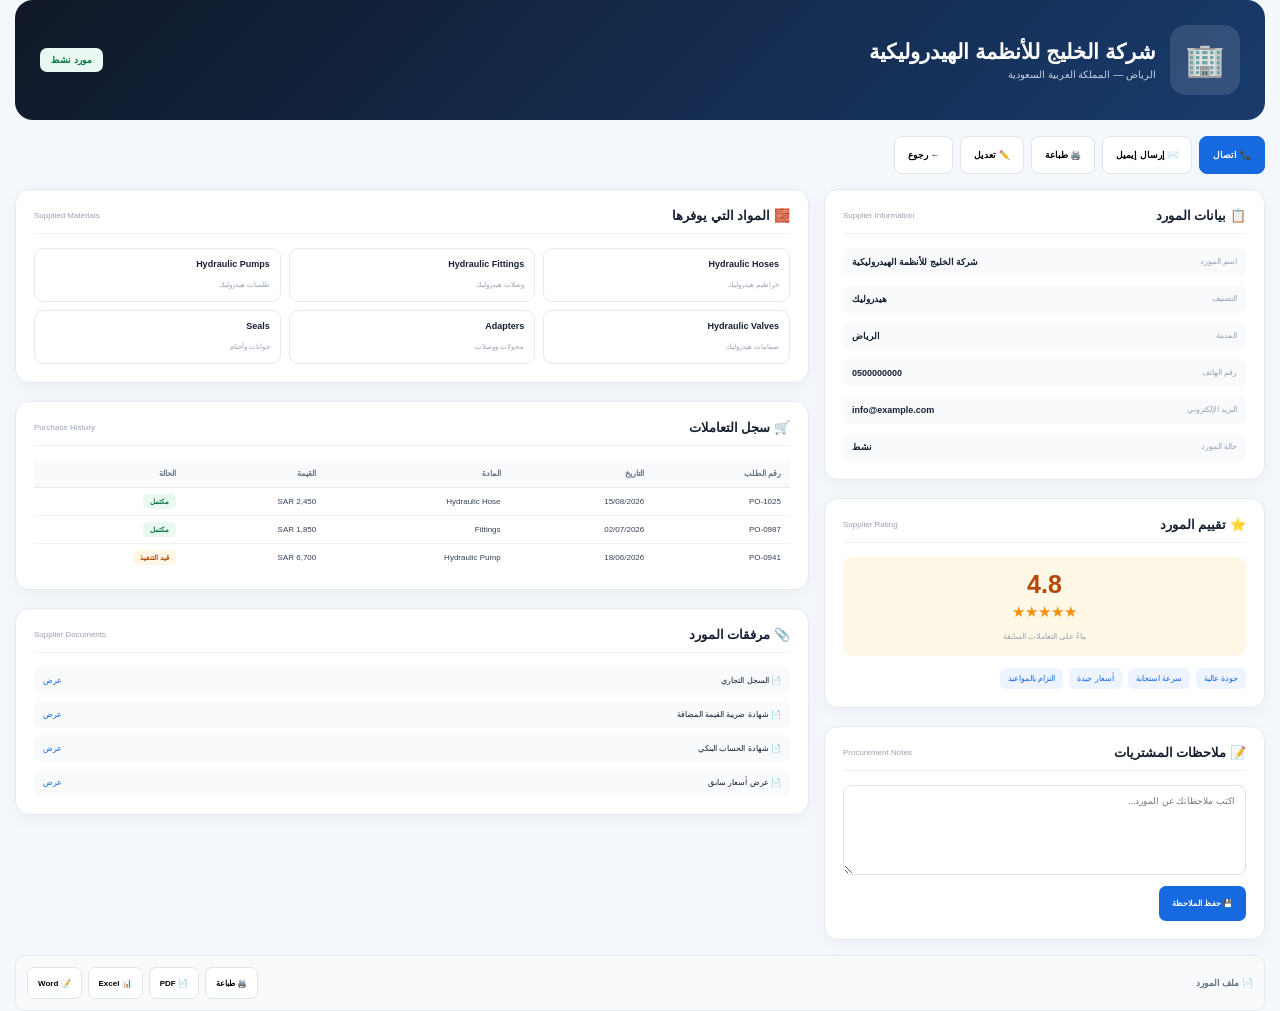
<file: supplier-profile.html>
<!DOCTYPE html>
<html lang="ar" dir="rtl">

<head>
    <meta charset="UTF-8">
    <meta name="viewport" content="width=device-width, initial-scale=1.0">

    <title>Supplier Profile | ProcureX</title>

    <link rel="stylesheet" href="style.css">

    <style>

        .supplier-profile-page {
            max-width: 1250px;
            margin: auto;
        }

        /* ================= HEADER ================= */

        .profile-header {
            background: linear-gradient(135deg,#101827,#183b6d);
            color: white;
            border-radius: 18px;
            padding: 25px;
            margin-bottom: 16px;

            display: flex;
            align-items: center;
            justify-content: space-between;
            gap: 20px;
        }

        .profile-identity {
            display: flex;
            align-items: center;
            gap: 14px;
        }

        .profile-logo {
            width: 70px;
            height: 70px;
            border-radius: 16px;

            background: rgba(255,255,255,.12);

            display: flex;
            align-items: center;
            justify-content: center;

            font-size: 32px;
        }

        .profile-identity h2 {
            font-size: 21px;
            margin-bottom: 5px;
        }

        .profile-identity p {
            color: #c4d0e2;
            font-size: 10px;
        }

        .profile-status {
            background: #e9f8f1;
            color: #087443;

            padding: 7px 11px;

            border-radius: 7px;

            font-size: 9px;
            font-weight: 700;
        }

        /* ================= ACTIONS ================= */

        .profile-actions {
            display: flex;
            gap: 7px;
            margin-bottom: 15px;
        }

        .profile-button {
            height: 38px;
            padding: 0 13px;

            border-radius: 8px;

            border: 1px solid #dfe4ea;

            background: white;

            cursor: pointer;

            font-size: 9px;
            font-weight: 700;
        }

        .profile-button.primary {
            background: #1769e0;
            color: white;
            border-color: #1769e0;
        }

        /* ================= LAYOUT ================= */

        .profile-layout {
            display: grid;

            grid-template-columns:
                1fr 1.8fr;

            gap: 15px;
        }

        .card {
            background: white;

            border: 1px solid #e5e9f0;

            border-radius: 14px;

            padding: 18px;

            box-shadow:
                0 5px 18px
                rgba(16,24,40,.04);
        }

        .card-title {
            display: flex;

            justify-content: space-between;

            align-items: center;

            margin-bottom: 14px;

            padding-bottom: 10px;

            border-bottom:
                1px solid #eef1f5;
        }

        .card-title h3 {
            font-size: 13px;
        }

        .card-title span {
            font-size: 8px;
            color: #98a2b3;
        }

        /* ================= INFO ================= */

        .info-list {
            display: flex;
            flex-direction: column;
            gap: 9px;
        }

        .info-row {
            display: flex;
            justify-content: space-between;
            gap: 10px;

            background: #f8fafc;

            padding: 9px;

            border-radius: 7px;
        }

        .info-row span {
            color: #98a2b3;
            font-size: 8px;
        }

        .info-row strong {
            font-size: 9px;
            text-align: left;
        }

        /* ================= RATING ================= */

        .rating-box {
            text-align: center;

            padding: 13px;

            background: #fff8e7;

            border-radius: 9px;

            margin-bottom: 12px;
        }

        .rating-number {
            font-size: 25px;
            font-weight: 800;
            color: #b54708;
        }

        .stars {
            color: #f79009;
            font-size: 15px;
            margin: 4px 0;
        }

        .rating-box span {
            color: #98a2b3;
            font-size: 8px;
        }

        /* ================= TAGS ================= */

        .tags {
            display: flex;
            flex-wrap: wrap;
            gap: 6px;
        }

        .tag {
            background: #eef4ff;
            color: #1769e0;

            padding: 6px 8px;

            border-radius: 6px;

            font-size: 8px;
        }

        /* ================= PRODUCTS ================= */

        .materials-grid {
            display: grid;

            grid-template-columns:
                repeat(3,1fr);

            gap: 8px;
        }

        .material-item {
            border: 1px solid #e5e9f0;

            border-radius: 9px;

            padding: 10px;

            background: #fff;
        }

        .material-item strong {
            display: block;

            font-size: 9px;

            margin-bottom: 4px;
        }

        .material-item span {
            color: #98a2b3;

            font-size: 7px;
        }

        /* ================= ORDERS ================= */

        .orders-table {
            width: 100%;

            border-collapse: collapse;
        }

        .orders-table th {
            background: #f8fafc;

            color: #667085;

            font-size: 8px;

            padding: 9px;

            text-align: right;
        }

        .orders-table td {
            border-top:
                1px solid #eef1f5;

            padding: 9px;

            font-size: 8px;
        }

        .order-status {
            padding: 4px 7px;

            border-radius: 5px;

            font-size: 7px;

            font-weight: 700;
        }

        .completed {
            background: #e9f8f1;
            color: #087443;
        }

        .pending {
            background: #fff7e6;
            color: #b54708;
        }

        /* ================= NOTES ================= */

        .notes {
            width: 100%;

            min-height: 90px;

            resize: vertical;

            border:
                1px solid #dce2ea;

            border-radius: 8px;

            padding: 10px;

            font-size: 9px;

            outline: none;
        }

        .save-note {
            margin-top: 7px;

            height: 35px;

            padding: 0 13px;

            background: #1769e0;

            color: white;

            border: 0;

            border-radius: 7px;

            cursor: pointer;

            font-size: 8px;

            font-weight: 700;
        }

        /* ================= ATTACHMENTS ================= */

        .attachments {
            display: flex;

            flex-direction: column;

            gap: 7px;
        }

        .attachment {
            display: flex;

            align-items: center;

            justify-content: space-between;

            background: #f8fafc;

            padding: 9px;

            border-radius: 7px;
        }

        .attachment span {
            font-size: 8px;
        }

        .attachment button {
            border: 0;

            background: transparent;

            color: #1769e0;

            cursor: pointer;

            font-size: 8px;
        }

        /* ================= EXPORT ================= */

        .export-bar {
            display: flex;

            justify-content: space-between;

            align-items: center;

            margin-top: 15px;

            background: #f8fafc;

            border:
                1px solid #e6eaf0;

            border-radius: 9px;

            padding: 11px;
        }

        .export-buttons {
            display: flex;
            gap: 6px;
        }

        .export-button {
            height: 32px;

            padding: 0 10px;

            border:
                1px solid #dfe4ea;

            border-radius: 7px;

            background: white;

            cursor: pointer;

            font-size: 8px;

            font-weight: 700;
        }

        /* ================= RESPONSIVE ================= */

        @media(max-width:900px) {

            .profile-layout {
                grid-template-columns: 1fr;
            }

            .materials-grid {
                grid-template-columns:
                    repeat(2,1fr);
            }

        }

        @media(max-width:600px) {

            .profile-header {
                flex-direction: column;
                align-items: flex-start;
            }

            .profile-actions {
                flex-wrap: wrap;
            }

            .materials-grid {
                grid-template-columns: 1fr;
            }

            .export-bar {
                flex-direction: column;
                gap: 9px;
                align-items: stretch;
            }

            .export-buttons {
                width: 100%;
            }

            .export-button {
                flex: 1;
            }

        }

    </style>

</head>


<body>


<div class="supplier-profile-page">


    <!-- ================= HEADER ================= -->

    <div class="profile-header">

        <div class="profile-identity">

            <div class="profile-logo">
                🏢
            </div>

            <div>

                <h2 id="supplier-name">
                    شركة الخليج للأنظمة الهيدروليكية
                </h2>

                <p id="supplier-location">
                    الرياض — المملكة العربية السعودية
                </p>

            </div>

        </div>


        <div class="profile-status">
            مورد نشط
        </div>

    </div>


    <!-- ================= ACTIONS ================= -->

    <div class="profile-actions">

        <button
            class="profile-button primary"
            onclick="callSupplier()"
        >
            📞 اتصال
        </button>

        <button
            class="profile-button"
            onclick="emailSupplier()"
        >
            ✉️ إرسال إيميل
        </button>

        <button
            class="profile-button"
            onclick="window.print()"
        >
            🖨️ طباعة
        </button>

        <button
            class="profile-button"
            onclick="editSupplier()"
        >
            ✏️ تعديل
        </button>

        <button
            class="profile-button"
            onclick="goBack()"
        >
            ← رجوع
        </button>

    </div>


    <!-- ================= MAIN ================= -->

    <div class="profile-layout">


        <!-- ================= LEFT ================= -->

        <div>


            <!-- CONTACT -->

            <div class="card">

                <div class="card-title">

                    <h3>
                        📋 بيانات المورد
                    </h3>

                    <span>
                        Supplier Information
                    </span>

                </div>


                <div class="info-list">

                    <div class="info-row">

                        <span>
                            اسم المورد
                        </span>

                        <strong id="info-name">
                            شركة الخليج للأنظمة الهيدروليكية
                        </strong>

                    </div>


                    <div class="info-row">

                        <span>
                            التصنيف
                        </span>

                        <strong>
                            هيدروليك
                        </strong>

                    </div>


                    <div class="info-row">

                        <span>
                            المدينة
                        </span>

                        <strong>
                            الرياض
                        </strong>

                    </div>


                    <div class="info-row">

                        <span>
                            رقم الهاتف
                        </span>

                        <strong id="info-phone">
                            0500000000
                        </strong>

                    </div>


                    <div class="info-row">

                        <span>
                            البريد الإلكتروني
                        </span>

                        <strong id="info-email">
                            info@example.com
                        </strong>

                    </div>


                    <div class="info-row">

                        <span>
                            حالة المورد
                        </span>

                        <strong>
                            نشط
                        </strong>

                    </div>

                </div>

            </div>


            <br>


            <!-- RATING -->

            <div class="card">

                <div class="card-title">

                    <h3>
                        ⭐ تقييم المورد
                    </h3>

                    <span>
                        Supplier Rating
                    </span>

                </div>


                <div class="rating-box">

                    <div class="rating-number">
                        4.8
                    </div>

                    <div class="stars">
                        ★★★★★
                    </div>

                    <span>
                        بناءً على التعاملات السابقة
                    </span>

                </div>


                <div class="tags">

                    <span class="tag">
                        جودة عالية
                    </span>

                    <span class="tag">
                        سرعة استجابة
                    </span>

                    <span class="tag">
                        أسعار جيدة
                    </span>

                    <span class="tag">
                        التزام بالمواعيد
                    </span>

                </div>

            </div>


            <br>


            <!-- NOTES -->

            <div class="card">

                <div class="card-title">

                    <h3>
                        📝 ملاحظات المشتريات
                    </h3>

                    <span>
                        Procurement Notes
                    </span>

                </div>


                <textarea
                    class="notes"
                    id="supplier-notes"
                    placeholder="اكتب ملاحظاتك عن المورد..."
                ></textarea>


                <button
                    class="save-note"
                    onclick="saveNote()"
                >
                    💾 حفظ الملاحظة
                </button>

            </div>

        </div>


        <!-- ================= RIGHT ================= -->

        <div>


            <!-- MATERIALS -->

            <div class="card">

                <div class="card-title">

                    <h3>
                        🧱 المواد التي يوفرها
                    </h3>

                    <span>
                        Supplied Materials
                    </span>

                </div>


                <div class="materials-grid">

                    <div class="material-item">

                        <strong>
                            Hydraulic Hoses
                        </strong>

                        <span>
                            خراطيم هيدروليك
                        </span>

                    </div>


                    <div class="material-item">

                        <strong>
                            Hydraulic Fittings
                        </strong>

                        <span>
                            وصلات هيدروليك
                        </span>

                    </div>


                    <div class="material-item">

                        <strong>
                            Hydraulic Pumps
                        </strong>

                        <span>
                            طلمبات هيدروليك
                        </span>

                    </div>


                    <div class="material-item">

                        <strong>
                            Hydraulic Valves
                        </strong>

                        <span>
                            صمامات هيدروليك
                        </span>

                    </div>


                    <div class="material-item">

                        <strong>
                            Adapters
                        </strong>

                        <span>
                            محولات ووصلات
                        </span>

                    </div>


                    <div class="material-item">

                        <strong>
                            Seals
                        </strong>

                        <span>
                            جوانات وأختام
                        </span>

                    </div>

                </div>

            </div>


            <br>


            <!-- PURCHASE HISTORY -->

            <div class="card">

                <div class="card-title">

                    <h3>
                        🛒 سجل التعاملات
                    </h3>

                    <span>
                        Purchase History
                    </span>

                </div>


                <div style="overflow-x:auto;">

                    <table class="orders-table">

                        <thead>

                            <tr>

                                <th>
                                    رقم الطلب
                                </th>

                                <th>
                                    التاريخ
                                </th>

                                <th>
                                    المادة
                                </th>

                                <th>
                                    القيمة
                                </th>

                                <th>
                                    الحالة
                                </th>

                            </tr>

                        </thead>


                        <tbody>

                            <tr>

                                <td>
                                    PO-1025
                                </td>

                                <td>
                                    15/08/2026
                                </td>

                                <td>
                                    Hydraulic Hose
                                </td>

                                <td>
                                    2,450 SAR
                                </td>

                                <td>
                                    <span class="order-status completed">
                                        مكتمل
                                    </span>
                                </td>

                            </tr>


                            <tr>

                                <td>
                                    PO-0987
                                </td>

                                <td>
                                    02/07/2026
                                </td>

                                <td>
                                    Fittings
                                </td>

                                <td>
                                    1,850 SAR
                                </td>

                                <td>
                                    <span class="order-status completed">
                                        مكتمل
                                    </span>
                                </td>

                            </tr>


                            <tr>

                                <td>
                                    PO-0941
                                </td>

                                <td>
                                    18/06/2026
                                </td>

                                <td>
                                    Hydraulic Pump
                                </td>

                                <td>
                                    6,700 SAR
                                </td>

                                <td>
                                    <span class="order-status pending">
                                        قيد التنفيذ
                                    </span>
                                </td>

                            </tr>

                        </tbody>

                    </table>

                </div>

            </div>


            <br>


            <!-- ATTACHMENTS -->

            <div class="card">

                <div class="card-title">

                    <h3>
                        📎 مرفقات المورد
                    </h3>

                    <span>
                        Supplier Documents
                    </span>

                </div>


                <div class="attachments">

                    <div class="attachment">

                        <span>
                            📄 السجل التجاري
                        </span>

                        <button>
                            عرض
                        </button>

                    </div>


                    <div class="attachment">

                        <span>
                            📄 شهادة ضريبة القيمة المضافة
                        </span>

                        <button>
                            عرض
                        </button>

                    </div>


                    <div class="attachment">

                        <span>
                            📄 شهادة الحساب البنكي
                        </span>

                        <button>
                            عرض
                        </button>

                    </div>


                    <div class="attachment">

                        <span>
                            📄 عرض أسعار سابق
                        </span>

                        <button>
                            عرض
                        </button>

                    </div>

                </div>

            </div>


        </div>

    </div>


    <!-- ================= EXPORT ================= -->

    <div class="export-bar">

        <span style="
            font-size:9px;
            color:#667085;
            font-weight:600;
        ">
            📄 ملف المورد
        </span>


        <div class="export-buttons">

            <button
                class="export-button"
                onclick="window.print()"
            >
                🖨️ طباعة
            </button>

            <button
                class="export-button"
                onclick="exportSupplier('pdf')"
            >
                📄 PDF
            </button>

            <button
                class="export-button"
                onclick="exportSupplier('excel')"
            >
                📊 Excel
            </button>

            <button
                class="export-button"
                onclick="exportSupplier('word')"
            >
                📝 Word
            </button>

        </div>

    </div>

</div>


<script>

    /*
     * بيانات المورد الحالية
     */

    const supplier = {

        name:
            "شركة الخليج للأنظمة الهيدروليكية",

        city:
            "الرياض",

        phone:
            "0500000000",

        email:
            "info@example.com"

    };


    /*
     * الاتصال بالمورد
     */

    function callSupplier() {

        window.location.href =
            "tel:" +
            supplier.phone;

    }


    /*
     * إرسال بريد
     */

    function emailSupplier() {

        window.location.href =
            "mailto:" +
            supplier.email;

    }


    /*
     * تعديل
     */

    function editSupplier() {

        alert(
            "سيتم فتح نموذج تعديل بيانات المورد."
        );

    }


    /*
     * رجوع
     */

    function goBack() {

        window.history.back();

    }


    /*
     * حفظ الملاحظة
     */

    function saveNote() {

        const note =
            document
                .getElementById(
                    "supplier-notes"
                )
                .value
                .trim();


        if (!note) {

            alert(
                "اكتب الملاحظة أولاً."
            );

            return;

        }


        localStorage.setItem(

            "supplier_note_" +
            supplier.name,

            note

        );


        alert(
            "تم حفظ الملاحظة بنجاح."
        );

    }


    /*
     * تحميل الملاحظة المحفوظة
     */

    const savedNote =
        localStorage.getItem(
            "supplier_note_" +
            supplier.name
        );


    if (savedNote) {

        document
            .getElementById(
                "supplier-notes"
            )
            .value =
            savedNote;

    }


    /*
     * التصدير
     */

    function exportSupplier(
        type
    ) {

        if (type === "pdf") {

            alert(
                "سيتم تجهيز ملف PDF للمورد."
            );

        }


        if (type === "excel") {

            alert(
                "سيتم تجهيز ملف Excel للمورد."
            );

        }


        if (type === "word") {

            alert(
                "سيتم تجهيز ملف Word للمورد."
            );

        }

    }

</script>


</body>

</html>
</file>
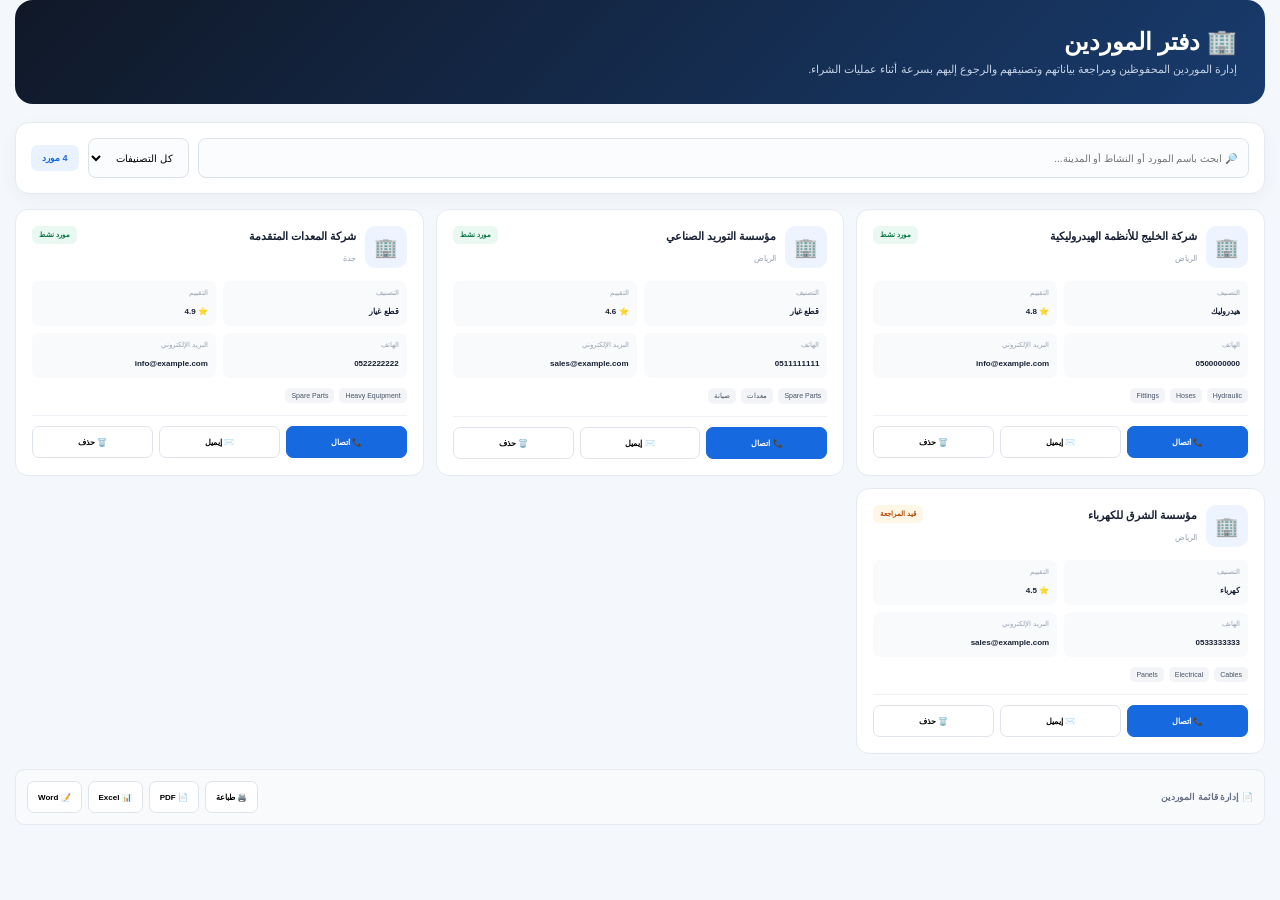
<file: suppliers.html>
<!DOCTYPE html>
<html lang="ar" dir="rtl">

<head>
    <meta charset="UTF-8">
    <meta name="viewport" content="width=device-width, initial-scale=1.0">

    <title>Suppliers | ProcureX</title>

    <link rel="stylesheet" href="style.css">

    <style>
        .suppliers-page {
            max-width: 1250px;
            margin: auto;
        }

        .page-header {
            background: linear-gradient(135deg, #101827, #183b6d);
            color: #fff;
            border-radius: 18px;
            padding: 28px;
            margin-bottom: 18px;
        }

        .page-header h2 {
            font-size: 24px;
            margin-bottom: 7px;
        }

        .page-header p {
            color: #c4d0e2;
            font-size: 11px;
        }

        .toolbar {
            background: #fff;
            border: 1px solid #e5e9f0;
            border-radius: 14px;
            padding: 15px;
            display: flex;
            gap: 9px;
            align-items: center;
            margin-bottom: 15px;
            box-shadow: 0 5px 18px rgba(16,24,40,.04);
        }

        .toolbar input,
        .toolbar select {
            height: 40px;
            border: 1px solid #dce2ea;
            border-radius: 8px;
            padding: 0 11px;
            background: #fbfcfe;
            outline: none;
            font-size: 10px;
        }

        .toolbar input {
            flex: 1;
        }

        .toolbar input:focus,
        .toolbar select:focus {
            border-color: #1769e0;
        }

        .supplier-count {
            background: #eaf2ff;
            color: #1769e0;
            padding: 8px 11px;
            border-radius: 7px;
            font-size: 9px;
            font-weight: 700;
            white-space: nowrap;
        }

        .supplier-grid {
            display: grid;
            grid-template-columns: repeat(3, 1fr);
            gap: 12px;
        }

        .supplier-card {
            background: #fff;
            border: 1px solid #e5e9f0;
            border-radius: 13px;
            padding: 16px;
            transition: .2s;
        }

        .supplier-card:hover {
            transform: translateY(-2px);
            box-shadow: 0 8px 25px rgba(16,24,40,.08);
        }

        .supplier-head {
            display: flex;
            justify-content: space-between;
            gap: 8px;
        }

        .supplier-identity {
            display: flex;
            gap: 9px;
            align-items: center;
        }

        .supplier-icon {
            width: 42px;
            height: 42px;
            border-radius: 10px;
            background: #eef4ff;
            display: flex;
            align-items: center;
            justify-content: center;
            font-size: 19px;
        }

        .supplier-identity h3 {
            font-size: 11px;
            margin-bottom: 4px;
        }

        .supplier-identity span {
            font-size: 8px;
            color: #98a2b3;
        }

        .status {
            height: fit-content;
            padding: 5px 7px;
            border-radius: 6px;
            font-size: 7px;
            font-weight: 700;
        }

        .status.active {
            background: #e9f8f1;
            color: #087443;
        }

        .status.pending {
            background: #fff7e6;
            color: #b54708;
        }

        .details {
            margin-top: 13px;
            display: grid;
            grid-template-columns: repeat(2,1fr);
            gap: 7px;
        }

        .detail {
            background: #f8fafc;
            border-radius: 7px;
            padding: 8px;
        }

        .detail span {
            display: block;
            color: #98a2b3;
            font-size: 7px;
            margin-bottom: 3px;
        }

        .detail strong {
            font-size: 8px;
        }

        .supplier-tags {
            display: flex;
            flex-wrap: wrap;
            gap: 5px;
            margin-top: 10px;
        }

        .tag {
            background: #f2f4f7;
            color: #475467;
            padding: 4px 6px;
            border-radius: 5px;
            font-size: 7px;
        }

        .card-actions {
            display: flex;
            gap: 6px;
            margin-top: 12px;
            padding-top: 10px;
            border-top: 1px solid #eef1f5;
        }

        .card-actions button {
            flex: 1;
            height: 32px;
            border-radius: 7px;
            border: 1px solid #dfe4ea;
            background: #fff;
            cursor: pointer;
            font-size: 8px;
            font-weight: 700;
        }

        .card-actions .primary {
            background: #1769e0;
            color: #fff;
            border-color: #1769e0;
        }

        .empty {
            background: #fff;
            border: 1px dashed #cbd5e1;
            border-radius: 14px;
            padding: 45px 20px;
            text-align: center;
            color: #98a2b3;
            font-size: 10px;
            grid-column: 1 / -1;
        }

        .bottom-bar {
            margin-top: 15px;
            background: #f8fafc;
            border: 1px solid #e6eaf0;
            border-radius: 9px;
            padding: 11px;
            display: flex;
            justify-content: space-between;
            align-items: center;
        }

        .export-buttons {
            display: flex;
            gap: 6px;
        }

        .export-button {
            height: 32px;
            padding: 0 10px;
            border: 1px solid #dfe4ea;
            border-radius: 7px;
            background: #fff;
            cursor: pointer;
            font-size: 8px;
            font-weight: 700;
        }

        @media(max-width:1000px) {
            .supplier-grid {
                grid-template-columns: repeat(2,1fr);
            }
        }

        @media(max-width:650px) {
            .toolbar {
                flex-direction: column;
                align-items: stretch;
            }

            .supplier-grid {
                grid-template-columns: 1fr;
            }

            .bottom-bar {
                flex-direction: column;
                gap: 10px;
                align-items: stretch;
            }

            .export-buttons {
                width: 100%;
            }

            .export-button {
                flex: 1;
            }
        }
    </style>
</head>


<body>

<div class="suppliers-page">

    <!-- HEADER -->

    <div class="page-header">

        <h2>
            🏢 دفتر الموردين
        </h2>

        <p>
            إدارة الموردين المحفوظين ومراجعة بياناتهم
            وتصنيفهم والرجوع إليهم بسرعة أثناء عمليات الشراء.
        </p>

    </div>


    <!-- TOOLBAR -->

    <div class="toolbar">

        <input
            type="search"
            id="supplier-search"
            placeholder="🔎 ابحث باسم المورد أو النشاط أو المدينة..."
        >

        <select id="supplier-category">

            <option value="">
                كل التصنيفات
            </option>

            <option value="قطع غيار">
                قطع غيار
            </option>

            <option value="ميكانيكا">
                ميكانيكا
            </option>

            <option value="كهرباء">
                كهرباء
            </option>

            <option value="هيدروليك">
                هيدروليك
            </option>

            <option value="خراطيم">
                خراطيم
            </option>

            <option value="مواد إنشائية">
                مواد إنشائية
            </option>

            <option value="سلامة">
                سلامة
            </option>

        </select>


        <div
            class="supplier-count"
            id="supplier-count"
        >
            0 مورد
        </div>

    </div>


    <!-- SUPPLIERS -->

    <div
        class="supplier-grid"
        id="supplier-grid"
    >

        <div class="empty">

            🏢

            <br><br>

            لا يوجد موردون محفوظون حتى الآن.

            <br><br>

            يمكنك حفظ المورد من شاشة
            <strong>البحث عن الموردين</strong>.

        </div>

    </div>


    <!-- EXPORT -->

    <div class="bottom-bar">

        <span style="
            font-size:9px;
            color:#667085;
            font-weight:600;
        ">
            📄 إدارة قائمة الموردين
        </span>


        <div class="export-buttons">

            <button
                class="export-button"
                onclick="window.print()"
            >
                🖨️ طباعة
            </button>

            <button
                class="export-button"
                onclick="exportSuppliers('pdf')"
            >
                📄 PDF
            </button>

            <button
                class="export-button"
                onclick="exportSuppliers('excel')"
            >
                📊 Excel
            </button>

            <button
                class="export-button"
                onclick="exportSuppliers('word')"
            >
                📝 Word
            </button>

        </div>

    </div>

</div>


<script>

    /*
     * الموردون الأساسيون.
     *
     * في المرحلة النهائية سيتم استبدال هذه
     * البيانات بقاعدة بيانات حقيقية.
     */

    const supplierDatabase = [

        {
            id: "SUP-001",
            name: "شركة الخليج للأنظمة الهيدروليكية",
            city: "الرياض",
            category: "هيدروليك",
            phone: "0500000000",
            email: "info@example.com",
            status: "active",
            rating: "4.8",
            tags: [
                "Hydraulic",
                "Hoses",
                "Fittings"
            ]
        },

        {
            id: "SUP-002",
            name: "مؤسسة التوريد الصناعي",
            city: "الرياض",
            category: "قطع غيار",
            phone: "0511111111",
            email: "sales@example.com",
            status: "active",
            rating: "4.6",
            tags: [
                "Spare Parts",
                "معدات",
                "صيانة"
            ]
        },

        {
            id: "SUP-003",
            name: "شركة المعدات المتقدمة",
            city: "جدة",
            category: "قطع غيار",
            phone: "0522222222",
            email: "info@example.com",
            status: "active",
            rating: "4.9",
            tags: [
                "Heavy Equipment",
                "Spare Parts"
            ]
        },

        {
            id: "SUP-004",
            name: "مؤسسة الشرق للكهرباء",
            city: "الرياض",
            category: "كهرباء",
            phone: "0533333333",
            email: "sales@example.com",
            status: "pending",
            rating: "4.5",
            tags: [
                "Cables",
                "Electrical",
                "Panels"
            ]
        }

    ];


    /*
     * تحميل الموردين المحفوظين
     */

    function getSavedSuppliers() {

        return JSON.parse(
            localStorage.getItem(
                "procurex_saved_supplier_objects"
            )
        ) || [];

    }


    /*
     * دمج الموردين الأساسيين
     * مع الموردين الذين حفظهم المستخدم.
     */

    function getAllSuppliers() {

        const saved =
            getSavedSuppliers();

        const all = [
            ...supplierDatabase
        ];


        saved.forEach(savedSupplier => {

            const exists =
                all.some(
                    supplier =>
                        supplier.name ===
                        savedSupplier.name
                );


            if (!exists) {

                const original =
                    findSupplier(
                        savedSupplier.name
                    );


                if (original) {

                    all.push(original);

                }

            }

        });


        return all;

    }


    function findSupplier(name) {

        /*
         * البحث في بيانات الموردين
         */

        const found =
            supplierDatabase.find(
                supplier =>
                    supplier.name === name
            );


        if (found) {
            return found;
        }


        return null;

    }


    /*
     * عرض الموردين
     */

    function renderSuppliers(
        suppliers
    ) {

        const grid =
            document.getElementById(
                "supplier-grid"
            );


        const count =
            document.getElementById(
                "supplier-count"
            );


        count.textContent =
            `${suppliers.length} مورد`;


        if (!suppliers.length) {

            grid.innerHTML = `

                <div class="empty">

                    🔍

                    <br><br>

                    لا توجد نتائج مطابقة للبحث.

                </div>

            `;

            return;

        }


        grid.innerHTML =
            suppliers
                .map(
                    supplier =>
                        supplierCard(
                            supplier
                        )
                )
                .join("");

    }


    /*
     * بطاقة المورد
     */

    function supplierCard(
        supplier
    ) {

        const statusText =
            supplier.status === "active"
                ? "مورد نشط"
                : "قيد المراجعة";


        return `

            <div class="supplier-card">

                <div class="supplier-head">

                    <div class="supplier-identity">

                        <div class="supplier-icon">
                            🏢
                        </div>

                        <div>

                            <h3>
                                ${supplier.name}
                            </h3>

                            <span>
                                ${supplier.city}
                            </span>

                        </div>

                    </div>


                    <div class="status ${
                        supplier.status
                    }">

                        ${statusText}

                    </div>

                </div>


                <div class="details">

                    <div class="detail">

                        <span>
                            التصنيف
                        </span>

                        <strong>
                            ${supplier.category}
                        </strong>

                    </div>


                    <div class="detail">

                        <span>
                            التقييم
                        </span>

                        <strong>
                            ⭐ ${supplier.rating}
                        </strong>

                    </div>


                    <div class="detail">

                        <span>
                            الهاتف
                        </span>

                        <strong>
                            ${supplier.phone}
                        </strong>

                    </div>


                    <div class="detail">

                        <span>
                            البريد الإلكتروني
                        </span>

                        <strong>
                            ${supplier.email}
                        </strong>

                    </div>

                </div>


                <div class="supplier-tags">

                    ${
                        supplier.tags
                            .map(
                                tag =>
                                    `<span class="tag">${tag}</span>`
                            )
                            .join("")
                    }

                </div>


                <div class="card-actions">

                    <button
                        class="primary"
                        onclick="callSupplier('${supplier.phone}')"
                    >
                        📞 اتصال
                    </button>


                    <button
                        onclick="emailSupplier('${supplier.email}')"
                    >
                        ✉️ إيميل
                    </button>


                    <button
                        onclick="removeSupplier('${supplier.name}')"
                    >
                        🗑️ حذف
                    </button>

                </div>

            </div>

        `;

    }


    /*
     * البحث
     */

    function filterSuppliers() {

        const search =
            document
                .getElementById(
                    "supplier-search"
                )
                .value
                .trim()
                .toLowerCase();


        const category =
            document
                .getElementById(
                    "supplier-category"
                )
                .value;


        const all =
            getAllSuppliers();


        const filtered =
            all.filter(
                supplier => {

                    const text = (

                        supplier.name +
                        " " +
                        supplier.city +
                        " " +
                        supplier.category +
                        " " +
                        supplier.tags.join(" ")

                    ).toLowerCase();


                    const matchesSearch =
                        !search ||
                        text.includes(search);


                    const matchesCategory =
                        !category ||
                        supplier.category ===
                        category;


                    return (
                        matchesSearch &&
                        matchesCategory
                    );

                }
            );


        renderSuppliers(
            filtered
        );

    }


    document
        .getElementById(
            "supplier-search"
        )
        .addEventListener(
            "input",
            filterSuppliers
        );


    document
        .getElementById(
            "supplier-category"
        )
        .addEventListener(
            "change",
            filterSuppliers
        );


    /*
     * الاتصال
     */

    function callSupplier(
        phone
    ) {

        window.location.href =
            "tel:" + phone;

    }


    /*
     * البريد الإلكتروني
     */

    function emailSupplier(
        email
    ) {

        window.location.href =
            "mailto:" + email;

    }


    /*
     * حذف المورد
     */

    function removeSupplier(
        name
    ) {

        const confirmDelete =
            confirm(
                "هل تريد حذف المورد من القائمة؟"
            );


        if (!confirmDelete) {
            return;
        }


        let saved =
            getSavedSuppliers();


        saved =
            saved.filter(
                supplier =>
                    supplier.name !== name
            );


        localStorage.setItem(
            "procurex_saved_supplier_objects",
            JSON.stringify(saved)
        );


        /*
         * كذلك نحذف من قائمة الأسماء
         */

        let names =
            JSON.parse(
                localStorage.getItem(
                    "procurex_saved_suppliers"
                )
            ) || [];


        names =
            names.filter(
                supplierName =>
                    supplierName !== name
            );


        localStorage.setItem(
            "procurex_saved_suppliers",
            JSON.stringify(names)
        );


        filterSuppliers();

    }


    /*
     * التصدير
     */

    function exportSuppliers(
        type
    ) {

        const suppliers =
            getAllSuppliers();


        if (!suppliers.length) {

            alert(
                "لا توجد بيانات لتصديرها."
            );

            return;

        }


        if (type === "pdf") {

            alert(
                "سيتم ربط تصدير PDF بمحرك المستندات."
            );

            return;

        }


        if (type === "excel") {

            alert(
                "سيتم ربط تصدير Excel بمحرك المستندات."
            );

            return;

        }


        if (type === "word") {

            alert(
                "سيتم ربط تصدير Word بمحرك المستندات."
            );

            return;

        }

    }


    /*
     * تشغيل أولي
     */

    renderSuppliers(
        getAllSuppliers()
    );

</script>

</body>

</html>
</file>
<file: style.css>
/* =========================================================
   ABDULLAH AL-SHAHAT PROCUREMENT ASSISTANT
   Global Style
   ========================================================= */

:root {
    --primary: #1769e0;
    --primary-dark: #0f4fb5;
    --secondary: #0f172a;

    --bg: #f4f7fb;
    --card: #ffffff;

    --text: #172033;
    --muted: #667085;

    --border: #e4e9f0;

    --success: #12b76a;
    --warning: #f79009;
    --danger: #f04438;

    --radius: 16px;

    --shadow:
        0 8px 30px rgba(15, 23, 42, 0.07);
}

/* =========================================================
   RESET
   ========================================================= */

* {
    margin: 0;
    padding: 0;
    box-sizing: border-box;
}

html {
    scroll-behavior: smooth;
}

body {
    font-family:
        Tahoma,
        Arial,
        sans-serif;

    direction: rtl;

    background: var(--bg);

    color: var(--text);

    min-height: 100vh;
}

button,
input,
textarea,
select {
    font-family: inherit;
}

button {
    border: 0;
}

a {
    text-decoration: none;
    color: inherit;
}

/* =========================================================
   APP
   ========================================================= */

.app {
    min-height: 100vh;

    display: flex;
}

/* =========================================================
   SIDEBAR
   ========================================================= */

.sidebar {
    width: 270px;

    min-height: 100vh;

    position: fixed;

    right: 0;
    top: 0;

    background:
        linear-gradient(
            180deg,
            #0b1324 0%,
            #101c33 100%
        );

    color: #fff;

    padding: 22px 16px;

    z-index: 1000;

    overflow-y: auto;
}

.brand {
    padding: 8px 10px 24px;

    border-bottom:
        1px solid
        rgba(255,255,255,.08);

    margin-bottom: 18px;
}

.brand-name {
    font-size: 19px;

    font-weight: 800;

    line-height: 1.5;
}

.brand-subtitle {
    color: #9eabc1;

    font-size: 10px;

    margin-top: 4px;
}

.brand-badge {
    display: inline-flex;

    margin-top: 10px;

    padding: 5px 9px;

    border-radius: 20px;

    background:
        rgba(23,105,224,.18);

    color: #8db9ff;

    font-size: 9px;
}

/* =========================================================
   NAVIGATION
   ========================================================= */

.nav-title {
    color: #74819a;

    font-size: 9px;

    font-weight: 700;

    padding: 10px 10px 7px;
}

.nav {
    display: flex;

    flex-direction: column;

    gap: 5px;
}

.nav-item {
    width: 100%;

    display: flex;

    align-items: center;

    gap: 10px;

    padding: 11px 12px;

    border-radius: 10px;

    color: #b8c2d3;

    cursor: pointer;

    font-size: 11px;

    text-align: right;

    transition:
        background .2s ease,
        color .2s ease,
        transform .2s ease;
}

.nav-item:hover {
    background:
        rgba(255,255,255,.06);

    color: #fff;

    transform: translateX(-2px);
}

.nav-item.active {
    background:
        linear-gradient(
            135deg,
            #1769e0,
            #245fd0
        );

    color: #fff;

    box-shadow:
        0 7px 18px
        rgba(23,105,224,.22);
}

.nav-icon {
    width: 26px;
    height: 26px;

    display: flex;

    align-items: center;
    justify-content: center;

    border-radius: 7px;

    background:
        rgba(255,255,255,.06);

    font-size: 14px;

    flex-shrink: 0;
}

.nav-item.active .nav-icon {
    background:
        rgba(255,255,255,.14);
}

/* =========================================================
   MAIN
   ========================================================= */

.main {
    width: calc(100% - 270px);

    margin-right: 270px;

    min-height: 100vh;

    padding: 22px;

    transition:
        width .25s ease,
        margin .25s ease;
}

/* =========================================================
   TOP BAR
   ========================================================= */

.topbar {
    min-height: 66px;

    background: var(--card);

    border:
        1px solid var(--border);

    border-radius: var(--radius);

    padding: 12px 18px;

    display: flex;

    align-items: center;

    justify-content: space-between;

    gap: 15px;

    box-shadow:
        0 4px 18px
        rgba(15,23,42,.04);

    margin-bottom: 20px;
}

.topbar-title h1 {
    font-size: 18px;

    margin-bottom: 4px;
}

.topbar-title p {
    color: var(--muted);

    font-size: 10px;
}

.topbar-actions {
    display: flex;

    align-items: center;

    gap: 8px;
}

/* =========================================================
   SEARCH
   ========================================================= */

.global-search {
    width: 280px;

    height: 38px;

    border:
        1px solid var(--border);

    border-radius: 9px;

    background: #f8fafc;

    padding: 0 12px;

    outline: none;

    font-size: 10px;

    color: var(--text);

    transition: .2s ease;
}

.global-search:focus {
    border-color: var(--primary);

    background: #fff;

    box-shadow:
        0 0 0 3px
        rgba(23,105,224,.08);
}

/* =========================================================
   BUTTONS
   ========================================================= */

.btn {
    min-height: 38px;

    padding: 0 14px;

    border-radius: 9px;

    cursor: pointer;

    font-size: 10px;

    font-weight: 700;

    display: inline-flex;

    align-items: center;

    justify-content: center;

    gap: 6px;

    transition: .2s ease;
}

.btn:hover {
    transform: translateY(-1px);
}

.btn-primary {
    background:
        linear-gradient(
            135deg,
            var(--primary),
            #2d7be8
        );

    color: #fff;

    box-shadow:
        0 6px 16px
        rgba(23,105,224,.17);
}

.btn-secondary {
    background: #f2f4f7;

    color: #344054;
}

.btn-success {
    background: #e9f8f1;

    color: #087443;
}

.btn-danger {
    background: #fff0ef;

    color: #b42318;
}

.btn-outline {
    background: #fff;

    border:
        1px solid var(--border);

    color: #344054;
}

/* =========================================================
   PAGE
   ========================================================= */

.page {
    max-width: 1400px;

    margin: auto;
}

.page-header {
    margin-bottom: 18px;
}

.page-header h2 {
    font-size: 22px;

    margin-bottom: 6px;
}

.page-header p {
    color: var(--muted);

    font-size: 11px;
}

/* =========================================================
   HERO
   ========================================================= */

.hero {
    background:
        linear-gradient(
            135deg,
            #101827,
            #183b6d
        );

    color: #fff;

    border-radius: 18px;

    padding: 28px;

    position: relative;

    overflow: hidden;

    margin-bottom: 20px;
}

.hero::after {
    content: "";

    position: absolute;

    width: 300px;
    height: 300px;

    border-radius: 50%;

    left: -110px;
    bottom: -190px;

    background:
        rgba(255,255,255,.04);
}

.hero h2 {
    font-size: 25px;

    margin-bottom: 8px;

    position: relative;

    z-index: 1;
}

.hero p {
    color: #b9c7dc;

    font-size: 11px;

    max-width: 720px;

    line-height: 1.8;

    position: relative;

    z-index: 1;
}

/* =========================================================
   CARDS
   ========================================================= */

.card {
    background: var(--card);

    border:
        1px solid var(--border);

    border-radius: var(--radius);

    box-shadow: var(--shadow);

    padding: 20px;
}

.card-header {
    display: flex;

    align-items: center;

    justify-content: space-between;

    gap: 10px;

    padding-bottom: 13px;

    margin-bottom: 16px;

    border-bottom:
        1px solid #eef1f5;
}

.card-header h3 {
    font-size: 15px;
}

.card-header p {
    color: var(--muted);

    font-size: 9px;

    margin-top: 3px;
}

/* =========================================================
   GRID
   ========================================================= */

.grid {
    display: grid;

    gap: 16px;
}

.grid-2 {
    grid-template-columns:
        repeat(2, 1fr);
}

.grid-3 {
    grid-template-columns:
        repeat(3, 1fr);
}

.grid-4 {
    grid-template-columns:
        repeat(4, 1fr);
}

/* =========================================================
   DASHBOARD STATISTICS
   ========================================================= */

.stat-card {
    background: #fff;

    border:
        1px solid var(--border);

    border-radius: 14px;

    padding: 17px;

    box-shadow:
        0 5px 18px
        rgba(16,24,40,.04);

    display: flex;

    align-items: center;

    gap: 12px;
}

.stat-icon {
    width: 44px;
    height: 44px;

    border-radius: 11px;

    display: flex;

    align-items: center;
    justify-content: center;

    background: #eaf2ff;

    font-size: 20px;
}

.stat-label {
    color: var(--muted);

    font-size: 9px;
}

.stat-value {
    font-size: 21px;

    font-weight: 800;

    margin-top: 3px;
}

/* =========================================================
   FORMS
   ========================================================= */

.form-grid {
    display: grid;

    grid-template-columns:
        repeat(2, 1fr);

    gap: 13px;
}

.form-group {
    display: flex;

    flex-direction: column;

    gap: 6px;
}

.form-group.full {
    grid-column: 1 / -1;
}

.form-group label {
    font-size: 10px;

    font-weight: 700;

    color: #344054;
}

.form-control {
    width: 100%;

    min-height: 40px;

    border:
        1px solid #dce2ea;

    border-radius: 9px;

    background: #fbfcfe;

    padding: 10px 12px;

    font-size: 10px;

    color: var(--text);

    outline: none;

    transition: .2s ease;
}

textarea.form-control {
    min-height: 95px;

    resize: vertical;
}

.form-control:focus {
    border-color: var(--primary);

    background: #fff;

    box-shadow:
        0 0 0 3px
        rgba(23,105,224,.08);
}

.required {
    color: var(--danger);
}

/* =========================================================
   MATERIAL SEARCH
   ========================================================= */

.material-search-box {
    display: grid;

    grid-template-columns:
        1fr auto;

    gap: 9px;

    margin-bottom: 15px;
}

.material-search-input {
    height: 45px;

    border:
        1px solid var(--border);

    border-radius: 10px;

    padding: 0 14px;

    background: #f8fafc;

    outline: none;

    font-size: 11px;
}

.material-search-input:focus {
    border-color: var(--primary);

    background: #fff;
}

/* =========================================================
   IMAGE UPLOAD
   ========================================================= */

.image-upload {
    min-height: 270px;

    width: 100%;

    border:
        2px dashed #cbd5e1;

    border-radius: 14px;

    display: flex;

    flex-direction: column;

    align-items: center;

    justify-content: center;

    text-align: center;

    cursor: pointer;

    background: #fafcff;

    overflow: hidden;

    position: relative;

    transition: .25s ease;
}

.image-upload:hover {
    border-color: var(--primary);

    background: #f5f9ff;
}

.image-upload-icon {
    width: 65px;
    height: 65px;

    border-radius: 17px;

    background: #eaf2ff;

    display: flex;

    align-items: center;
    justify-content: center;

    font-size: 29px;

    margin-bottom: 12px;
}

.image-upload strong {
    font-size: 13px;
}

.image-upload span {
    color: var(--muted);

    font-size: 9px;

    margin-top: 5px;
}

.image-upload input {
    display: none;
}

.image-preview {
    width: 100%;

    height: 270px;

    object-fit: contain;

    display: none;

    background: #f8fafc;
}

/* =========================================================
   MATERIAL TYPE BUTTONS
   ========================================================= */

.material-types {
    display: grid;

    grid-template-columns:
        repeat(4, 1fr);

    gap: 7px;
}

.material-type {
    min-height: 38px;

    border:
        1px solid #e0e5ec;

    background: #fff;

    border-radius: 8px;

    padding: 7px 5px;

    cursor: pointer;

    font-size: 9px;

    color: #667085;

    transition: .2s ease;
}

.material-type:hover {
    border-color: var(--primary);

    color: var(--primary);
}

.material-type.selected {
    background: #eaf2ff;

    border-color: var(--primary);

    color: var(--primary);

    font-weight: 700;
}

/* =========================================================
   TABLE
   ========================================================= */

.table-wrapper {
    width: 100%;

    overflow-x: auto;

    border:
        1px solid var(--border);

    border-radius: 12px;
}

table {
    width: 100%;

    border-collapse: collapse;

    min-width: 700px;
}

thead {
    background: #f8fafc;
}

th {
    padding: 12px;

    text-align: right;

    font-size: 9px;

    color: #475467;

    border-bottom:
        1px solid var(--border);
}

td {
    padding: 12px;

    font-size: 9px;

    border-bottom:
        1px solid #eef1f5;

    color: #344054;
}

tbody tr:hover {
    background: #fafcff;
}

tbody tr:last-child td {
    border-bottom: 0;
}

/* =========================================================
   SUPPLIER CARD
   ========================================================= */

.supplier-card {
    background: #fff;

    border:
        1px solid var(--border);

    border-radius: 13px;

    padding: 15px;

    transition: .2s ease;
}

.supplier-card:hover {
    transform: translateY(-2px);

    box-shadow:
        0 9px 25px
        rgba(15,23,42,.08);
}

.supplier-name {
    font-size: 13px;

    font-weight: 800;

    margin-bottom: 7px;
}

.supplier-meta {
    display: flex;

    flex-direction: column;

    gap: 5px;

    color: var(--muted);

    font-size: 9px;
}

.supplier-actions {
    display: flex;

    gap: 6px;

    margin-top: 12px;
}

/* =========================================================
   BADGES
   ========================================================= */

.badge {
    display: inline-flex;

    align-items: center;

    justify-content: center;

    padding: 5px 8px;

    border-radius: 20px;

    font-size: 8px;

    font-weight: 700;
}

.badge-blue {
    color: #175cd3;

    background: #eff8ff;
}

.badge-green {
    color: #087443;

    background: #e9f8f1;
}

.badge-orange {
    color: #b54708;

    background: #fff4e5;
}

.badge-red {
    color: #b42318;

    background: #fff0ef;
}

/* =========================================================
   REMINDERS
   ========================================================= */

.reminder-item {
    display: flex;

    align-items: center;

    justify-content: space-between;

    gap: 12px;

    padding: 13px;

    border:
        1px solid #edf0f4;

    border-radius: 10px;

    background: #fafcff;

    margin-bottom: 8px;
}

.reminder-title {
    font-size: 10px;

    font-weight: 700;
}

.reminder-date {
    color: var(--muted);

    font-size: 8px;

    margin-top: 3px;
}

.reminder-actions {
    display: flex;

    gap: 5px;
}

/* =========================================================
   EMPTY STATE
   ========================================================= */

.empty-state {
    padding: 45px 20px;

    text-align: center;

    color: var(--muted);
}

.empty-state-icon {
    font-size: 38px;

    margin-bottom: 10px;
}

.empty-state h3 {
    color: var(--text);

    font-size: 14px;

    margin-bottom: 5px;
}

.empty-state p {
    font-size: 9px;
}

/* =========================================================
   LOADING
   ========================================================= */

.loading {
    display: flex;

    align-items: center;

    justify-content: center;

    gap: 8px;

    padding: 25px;

    color: var(--muted);

    font-size: 10px;
}

.spinner {
    width: 18px;
    height: 18px;

    border:
        2px solid #dbe5f2;

    border-top-color:
        var(--primary);

    border-radius: 50%;

    animation:
        spin .7s linear infinite;
}

@keyframes spin {
    to {
        transform: rotate(360deg);
    }
}

/* =========================================================
   VOICE ASSISTANT
   ========================================================= */

.voice-button {
    width: 50px;
    height: 50px;

    border-radius: 50%;

    background:
        linear-gradient(
            135deg,
            var(--primary),
            #2d7be8
        );

    color: #fff;

    cursor: pointer;

    display: flex;

    align-items: center;
    justify-content: center;

    font-size: 21px;

    box-shadow:
        0 8px 20px
        rgba(23,105,224,.22);

    transition: .2s ease;
}

.voice-button:hover {
    transform: scale(1.05);
}

.voice-button.listening {
    animation:
        voicePulse 1.1s infinite;
}

@keyframes voicePulse {
    0% {
        box-shadow:
            0 0 0 0
            rgba(23,105,224,.35);
    }

    70% {
        box-shadow:
            0 0 0 16px
            rgba(23,105,224,0);
    }

    100% {
        box-shadow:
            0 0 0 0
            rgba(23,105,224,0);
    }
}

.voice-panel {
    background: #fff;

    border:
        1px solid var(--border);

    border-radius: 14px;

    padding: 16px;

    box-shadow: var(--shadow);
}

.voice-status {
    font-size: 10px;

    color: var(--muted);

    margin-bottom: 8px;
}

.voice-transcript {
    min-height: 50px;

    background: #f8fafc;

    border-radius: 9px;

    padding: 11px;

    font-size: 10px;

    line-height: 1.7;
}

/* =========================================================
   TOAST
   ========================================================= */

.toast-container {
    position: fixed;

    left: 20px;

    bottom: 20px;

    z-index: 9999;

    display: flex;

    flex-direction: column;

    gap: 8px;
}

.toast {
    min-width: 250px;

    max-width: 360px;

    background: #101828;

    color: #fff;

    border-radius: 10px;

    padding: 12px 14px;

    font-size: 9px;

    box-shadow:
        0 12px 30px
        rgba(0,0,0,.18);

    animation:
        toastIn .25s ease;
}

.toast.success {
    border-right:
        3px solid var(--success);
}

.toast.warning {
    border-right:
        3px solid var(--warning);
}

.toast.error {
    border-right:
        3px solid var(--danger);
}

.toast.info {
    border-right:
        3px solid var(--primary);
}

@keyframes toastIn {
    from {
        opacity: 0;
        transform: translateY(10px);
    }

    to {
        opacity: 1;
        transform: translateY(0);
    }
}

/* =========================================================
   MODAL
   ========================================================= */

.modal {
    position: fixed;

    inset: 0;

    background:
        rgba(15,23,42,.55);

    display: none;

    align-items: center;

    justify-content: center;

    padding: 20px;

    z-index: 5000;
}

.modal.show {
    display: flex;
}

.modal-content {
    width: min(650px, 100%);

    max-height: 90vh;

    overflow-y: auto;

    background: #fff;

    border-radius: 17px;

    padding: 22px;

    box-shadow:
        0 20px 60px
        rgba(0,0,0,.2);
}

.modal-header {
    display: flex;

    justify-content: space-between;

    align-items: center;

    margin-bottom: 18px;
}

.modal-header h3 {
    font-size: 16px;
}

.modal-close {
    width: 32px;
    height: 32px;

    border-radius: 8px;

    background: #f2f4f7;

    cursor: pointer;

    font-size: 15px;
}

/* =========================================================
   FOOTER
   ========================================================= */

.footer {
    margin-top: 25px;

    padding: 18px;

    text-align: center;

    color: #98a2b3;

    font-size: 9px;
}

/* =========================================================
   MOBILE MENU
   ========================================================= */

.mobile-menu-button {
    display: none;

    width: 38px;
    height: 38px;

    border-radius: 9px;

    background: #f2f4f7;

    cursor: pointer;

    font-size: 18px;
}

/* =========================================================
   OVERLAY
   ========================================================= */

.sidebar-overlay {
    display: none;

    position: fixed;

    inset: 0;

    background:
        rgba(0,0,0,.45);

    z-index: 900;
}

/* =========================================================
   PRINT
   ========================================================= */

@media print {

    .sidebar,
    .topbar,
    .mobile-menu-button,
    .btn,
    .voice-button,
    .footer {
        display: none !important;
    }

    .main {
        width: 100% !important;

        margin: 0 !important;

        padding: 0 !important;
    }

    body {
        background: #fff;
    }

    .card {
        box-shadow: none;

        border:
            1px solid #ddd;
    }
}

/* =========================================================
   RESPONSIVE — TABLET
   ========================================================= */

@media (max-width: 1100px) {

    .sidebar {
        width: 230px;
    }

    .main {
        width: calc(100% - 230px);

        margin-right: 230px;
    }

    .grid-4 {
        grid-template-columns:
            repeat(2, 1fr);
    }

    .grid-3 {
        grid-template-columns:
            repeat(2, 1fr);
    }

    .global-search {
        width: 220px;
    }
}

/* =========================================================
   RESPONSIVE — MOBILE
   ========================================================= */

@media (max-width: 800px) {

    .sidebar {
        right: -280px;

        width: 270px;

        transition: right .25s ease;
    }

    .sidebar.open {
        right: 0;
    }

    .sidebar-overlay.show {
        display: block;
    }

    .main {
        width: 100%;

        margin-right: 0;

        padding: 14px;
    }

    .mobile-menu-button {
        display: flex;

        align-items: center;
        justify-content: center;
    }

    .topbar {
        padding: 10px 12px;
    }

    .topbar-title h1 {
        font-size: 14px;
    }

    .topbar-title p {
        display: none;
    }

    .topbar-actions {
        gap: 5px;
    }

    .global-search {
        display: none;
    }

    .hero {
        padding: 21px;
    }

    .hero h2 {
        font-size: 21px;
    }

    .grid-2,
    .grid-3,
    .grid-4 {
        grid-template-columns: 1fr;
    }

    .form-grid {
        grid-template-columns: 1fr;
    }

    .form-group.full {
        grid-column: auto;
    }

    .material-types {
        grid-template-columns:
            repeat(2, 1fr);
    }

    .material-search-box {
        grid-template-columns: 1fr;
    }

    .material-search-box .btn {
        width: 100%;
    }

    .supplier-actions {
        flex-wrap: wrap;
    }
}

/* =========================================================
   SMALL MOBILE
   ========================================================= */

@media (max-width: 500px) {

    .main {
        padding: 10px;
    }

    .card {
        padding: 14px;
    }

    .topbar {
        margin-bottom: 12px;
    }

    .hero {
        border-radius: 14px;
    }

    .hero h2 {
        font-size: 19px;
    }

    .hero p {
        font-size: 10px;
    }

    .material-types {
        grid-template-columns:
            repeat(2, 1fr);
    }

    .stat-card {
        padding: 13px;
    }

    .stat-value {
        font-size: 18px;
    }

    .toast-container {
        left: 10px;
        right: 10px;
        bottom: 10px;
    }

    .toast {
        min-width: 0;

        width: 100%;
    }
}
</file>
